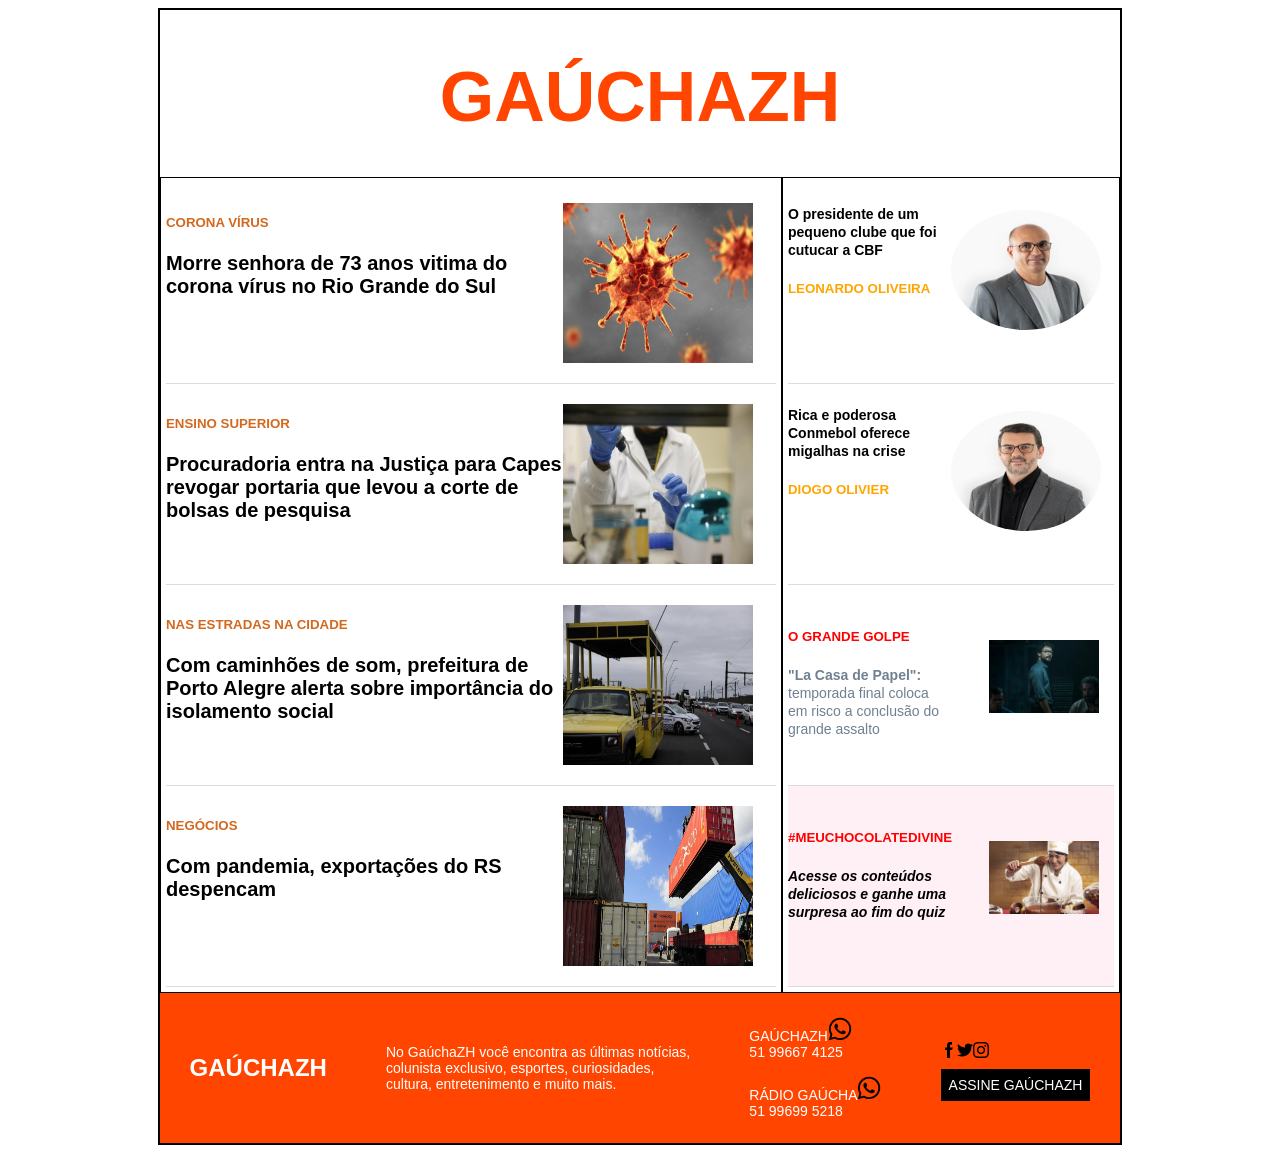
<file: Desenvolvimento_web/AP1/index.html>
<!DOCTYPE html>
<html>
<head>
    <title> - página pess</title>
	<meta charset="utf-8" />
	<meta name="description" content="Página de notícias em html, fornecendo informações e artigos atualizados." />
	<meta name="keywords" content="informações, vídeos, artigos, TI, trabalhos, documentos, receitas, cerveja, padaria, confeitaria, artesanal, esportes, surf, futebol, treino, Grêmio, música, canto, instrumentos, bandas" />
	<meta name="author" content="Diego da Rocha Santos" />
	<link rel="stylesheet" type="text/css" href="Estilo.css" />

</head>
<body>
    <div id="folha">
        <header class="cabecalho">
            <h1><strong>GAÚCHAZH</strong></h1>
        </header>
        <section class="sessao">  
            <article id="article">
                <div class="noticia">
                    <div class="paragrafoNoticia">
                        <h5>CORONA VÍRUS</h5>
                        <a href="" target="_blank"><strong>Morre senhora de 73 anos vitima do corona vírus no Rio Grande do Sul</strong></a>
                    </div>
                    <div class="linkImgNoticia">
                        <a href="" target="_blank"><img class="imgNoticia" src="arquivos/corona.jpg" alt="imagem html"></a>
                    </div>
                </div>
                <div class="noticia">
                    <div class="paragrafoNoticia">
                        <h5>ENSINO SUPERIOR</h5>
                        <a href="" target="_blank"><strong>Procuradoria entra na Justiça para Capes revogar portaria que levou a corte de bolsas de pesquisa</strong></a>
                    </div>
                    <div class="linkImgNoticia">
                        <a href="" target="_blank"><img class="imgNoticia" src="arquivos/bolsas-pesq.jpg" alt="imagem html"></a>
                    </div>
                </div>
                <div class="noticia">
                    <div class="paragrafoNoticia">
                        <h5>NAS ESTRADAS NA CIDADE</h5>
                        <a href="" target="_blank"><strong>Com caminhões de som, prefeitura de Porto Alegre alerta sobre importância do isolamento social</strong></a>
                    </div>
                    <div class="linkImgNoticia">
                        <a href="" target="_blank"><img class="imgNoticia" src="arquivos/cam-som.jpg" alt="imagem html"></a>
                    </div>
                </div>
                <div class="noticia">
                    <div class="paragrafoNoticia">
                        <h5>NEGÓCIOS</h5>
                        <a href="" target="_blank"><strong>Com pandemia, exportações do RS despencam</strong></a>
                    </div>
                    <div class="linkImgNoticia">
                        <a href="" target="_blank"><img class="imgNoticia" src="arquivos/exp-RS.jpg" alt="imagem html"></a>
                    </div>
                </div>
            </article>
            <aside id="sidebar">
                <div class="artigo">
                    <div class="paragrafoTituloArtigo">
                        <a href="" target="_blank"><strong>O presidente de um pequeno clube que foi cutucar a CBF</strong></a>
                        <h5>LEONARDO OLIVEIRA</h5>
                    </div>
                    <div class="linkImgArtigo">
                        <a href="" target="_blank"><img class="imgArtigo" src="arquivos/leo-oli.jpg" alt="imagem html"></a>
                    </div>
                </div>
                <div class="artigo">
                    <div class="paragrafoTituloArtigo">
                        <a href="" target="_blank"><strong>Rica e poderosa Conmebol oferece migalhas na crise</strong></a>
                        <h5>DIOGO OLIVIER</h5>
                    </div>
                    <div class="linkImgArtigo">
                        <a href="" target="_blank"><img class="imgArtigo" src="arquivos/diogo-oli.jpg" alt="imagem html"></a>
                    </div>
                </div>
                <div class="artigo">
                    <div class="paragrafoTituloArtigo">
                        <h5><span class="title">O GRANDE GOLPE</span></h5>
                        <a href="" target="_blank"><span class="link"><strong>"La Casa de Papel":</strong> temporada final coloca em risco a conclusão do grande assalto</span></a>
                    </div>
                    <div class="linkImgArtigo2">
                        <a href="" target="_blank"><img class="imgArtigoLacasa" src="arquivos/casa-papel.jpg" alt="imagem html"></a>
                    </div>
                </div>
                <div class="artigo divColor">
                    <div class="paragrafoTituloArtigo">
                        <h5><span class="title">#MEUCHOCOLATEDIVINE</span></h5>
                        <a href="" target="_blank"><strong><i>Acesse os conteúdos deliciosos e ganhe uma surpresa ao fim do quiz</i></strong></a>
                    </div>
                    <div class="linkImgArtigo2">
                        <a href="" target="_blank"><img class="imgArtigoChoc" src="arquivos/meu-choc.jpg" alt="imagem html"></a>
                    </div>
                </div>
            </aside>
        </section>
        <footer class="rodape">
            <h2>GAÚCHAZH</h2>
            <p>No GaúchaZH você encontra as últimas notícias,<br> colunista exclusivo, esportes, curiosidades,<br>cultura, entretenimento e muito mais.</p>
            <p>GAÚCHAZH<img src="icones/png/whatsapp.png"><br><a href="" target="_blank">51 99667 4125</a><br><br>RÁDIO GAÚCHA<img src="icones/png/whatsapp.png"><br><a href="" target="_blank">51 99699 5218</a></p>
            <p><a href="" target="_blank"><img class="icone" src="icones/png/003-facebook.png"></a><a href="" target="_blank"><img class="icone" src="icones/png/001-twitter.png"></a><a href="" target="_blank"><img class="icone" src="icones/png/002-instagram.png"></a><br><br><a class="assine" href="" target="_blank">ASSINE GAÚCHAZH</a></p>
        </footer>
    </div>
</body>
</html>
</file>
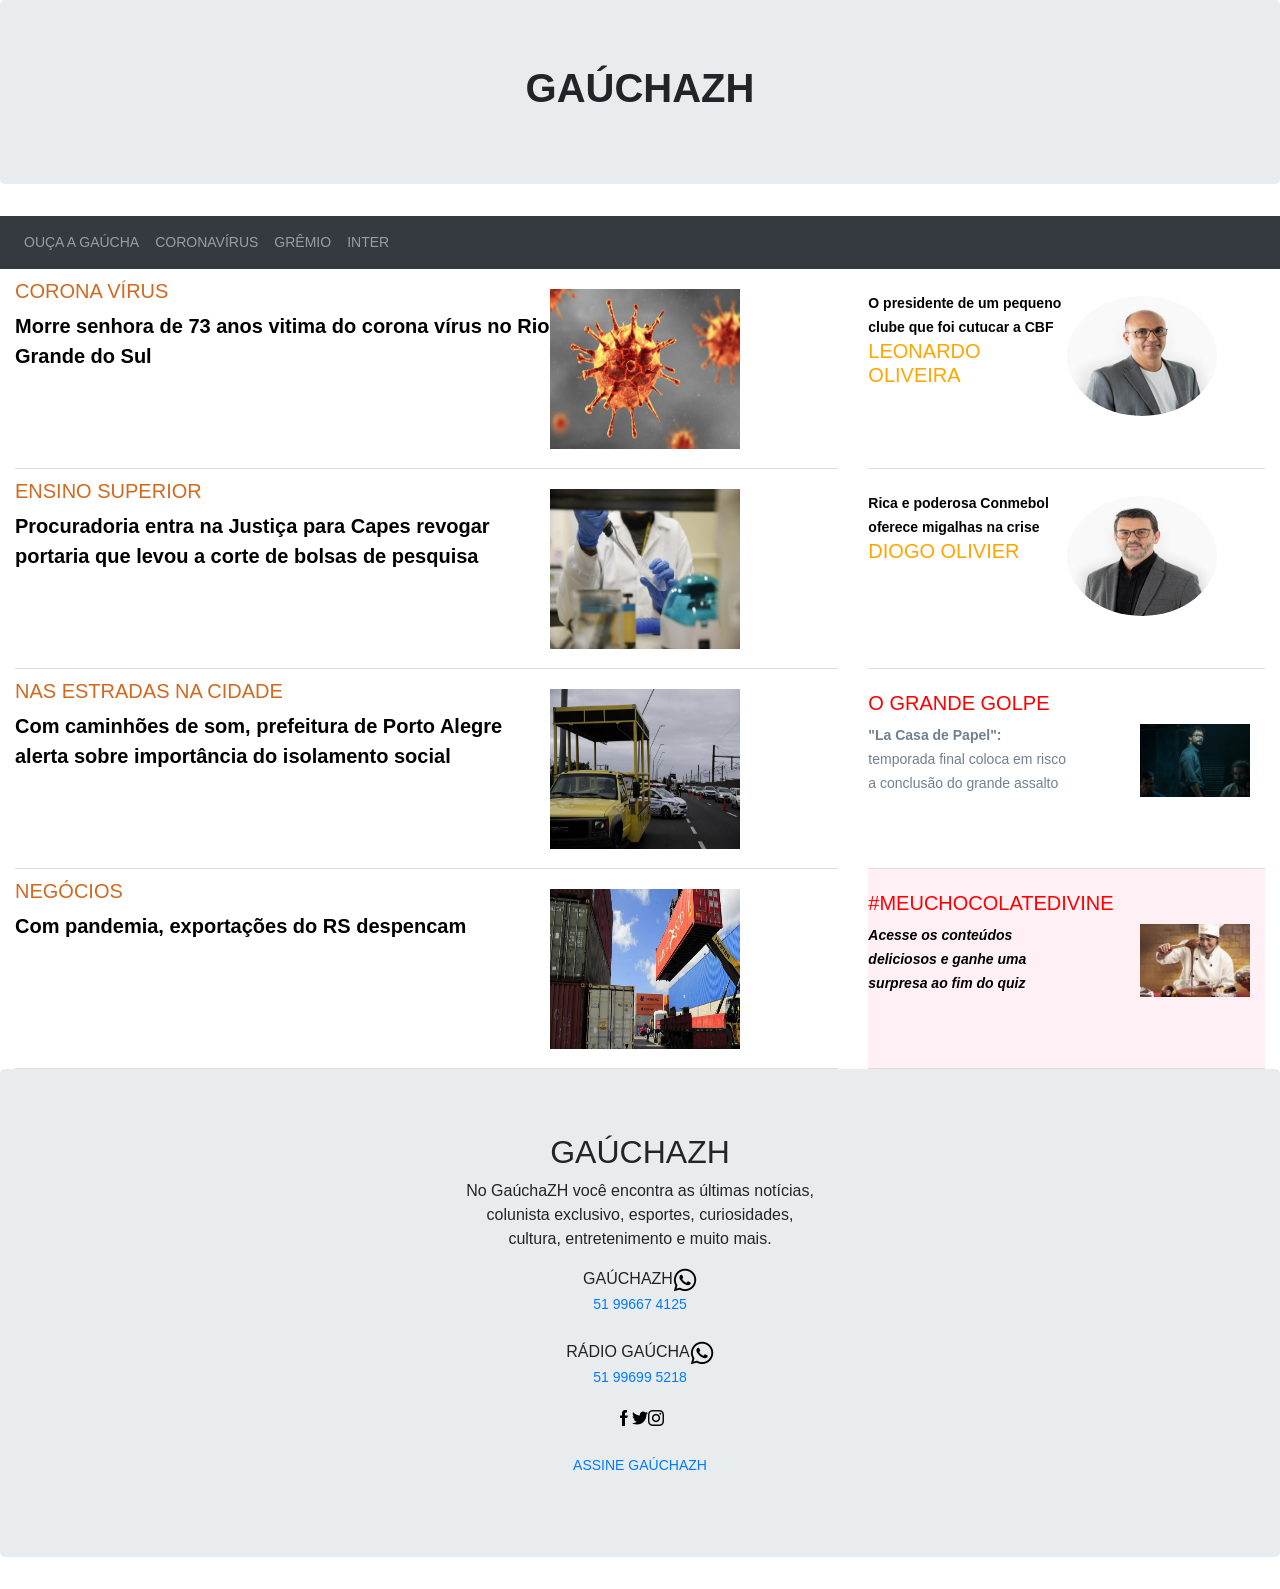
<file: Desenvolvimento_web/AP1_Bootstrap/index.html>
<!DOCTYPE html>
<html lang="pt-br">
<head>
    <title> - AP1 CSS Grid Layout</title>
    <meta charset="utf-8" />
    <meta name="viewport" content="width=device-width, initial-scale=1.0">
	<meta name="description" content="Página de notícias, fornecendo informações e artigos." />
	<meta name="keywords" content="informações, vídeos, artigos" />
	<meta name="author" content="Diego da Rocha Santos" />
    <link rel="stylesheet" type="text/css" href="Estilo.css" />
    
    <!-- Bootstrap -->
    <link rel="stylesheet" href="https://maxcdn.bootstrapcdn.com/bootstrap/4.4.1/css/bootstrap.min.css">
    <script src="https://ajax.googleapis.com/ajax/libs/jquery/3.4.1/jquery.min.js"></script>
    <script src="https://cdnjs.cloudflare.com/ajax/libs/popper.js/1.16.0/umd/popper.min.js"></script>
    <script src="https://maxcdn.bootstrapcdn.com/bootstrap/4.4.1/js/bootstrap.min.js"></script>
     <!-- /bootstrap-->
</head>
<body>
    <div id="wrap">
        <header class="jumbotron text-center cabecalho">
            <h1><strong>GAÚCHAZH</strong></h1>
        </header>
        <nav class="navbar navbar-expand-sm bg-dark navbar-dark">
            <ul class="navbar-nav">
                <li class="nav-item">
                    <a class="nav-link" href="">OUÇA A GAÚCHA</a> 
                </li>
                <li class="nav-item">
                    <a class="nav-link" href="">CORONAVÍRUS </a> 
                </li>
                <li class="nav-item">
                    <a class="nav-link" href="">GRÊMIO</a> 
                </li>
                <li class="nav-item">
                    <a class="nav-link" href="">INTER</a> 
                </li>
            </ul>
        </nav>

        <div class="container-fluid">
            <section class="row">
                <article class="col-md-8">
                    <div class="noticia">
                        <div class="paragrafoNoticia">
                            <h5>CORONA VÍRUS</h5>
                            <a href="" target="_blank"><strong>Morre senhora de 73 anos vitima do corona vírus no Rio Grande do Sul</strong></a>
                        </div>
                        <div class="linkImgNoticia">
                            <a href="" target="_blank"><img class="imgNoticia" src="arquivos/corona.jpg" alt="imagem html"></a>
                        </div>
                    </div>
                    <div class="noticia">
                        <div class="paragrafoNoticia">
                            <h5>ENSINO SUPERIOR</h5>
                            <a href="" target="_blank"><strong>Procuradoria entra na Justiça para Capes revogar portaria que levou a corte de bolsas de pesquisa</strong></a>
                        </div>
                        <div class="linkImgNoticia">
                            <a href="" target="_blank"><img class="imgNoticia" src="arquivos/bolsas-pesq.jpg" alt="imagem html"></a>
                        </div>
                    </div>
                    <div class="noticia">
                        <div class="paragrafoNoticia">
                            <h5>NAS ESTRADAS NA CIDADE</h5>
                            <a href="" target="_blank"><strong>Com caminhões de som, prefeitura de Porto Alegre alerta sobre importância do isolamento social</strong></a>
                        </div>
                        <div class="linkImgNoticia">
                            <a href="" target="_blank"><img class="imgNoticia" src="arquivos/cam-som.jpg" alt="imagem html"></a>
                        </div>
                    </div>
                    <div class="noticia">
                        <div class="paragrafoNoticia">
                            <h5>NEGÓCIOS</h5>
                            <a href="" target="_blank"><strong>Com pandemia, exportações do RS despencam</strong></a>
                        </div>
                        <div class="linkImgNoticia">
                            <a href="" target="_blank"><img class="imgNoticia" src="arquivos/exp-RS.jpg" alt="imagem html"></a>
                        </div>
                    </div>
                </article>
                <aside class="col-md-4">
                    <div class="artigo">
                        <div class="paragrafoTituloArtigo">
                            <a href="" target="_blank"><strong>O presidente de um pequeno clube que foi cutucar a CBF</strong></a>
                            <h5>LEONARDO OLIVEIRA</h5>
                        </div>
                        <div class="linkImgArtigo">
                            <a href="" target="_blank"><img class="imgArtigo" src="arquivos/leo-oli.jpg" alt="imagem html"></a>
                        </div>
                    </div>
                    <div class="artigo">
                        <div class="paragrafoTituloArtigo">
                            <a href="" target="_blank"><strong>Rica e poderosa Conmebol oferece migalhas na crise</strong></a>
                            <h5>DIOGO OLIVIER</h5>
                        </div>
                        <div class="linkImgArtigo">
                            <a href="" target="_blank"><img class="imgArtigo" src="arquivos/diogo-oli.jpg" alt="imagem html"></a>
                        </div>
                    </div>
                    <div class="artigo">
                        <div class="paragrafoTituloArtigo">
                            <h5><span class="title">O GRANDE GOLPE</span></h5>
                            <a href="" target="_blank"><span class="link"><strong>"La Casa de Papel":</strong> temporada final coloca em risco a conclusão do grande assalto</span></a>
                        </div>
                        <div class="linkImgArtigo2">
                            <a href="" target="_blank"><img class="imgArtigoLacasa" src="arquivos/casa-papel.jpg" alt="imagem html"></a>
                        </div>
                    </div>
                    <div class="artigo divColor">
                        <div class="paragrafoTituloArtigo">
                            <h5><span class="title">#MEUCHOCOLATEDIVINE</span></h5>
                            <a href="" target="_blank"><strong><i>Acesse os conteúdos deliciosos e ganhe uma surpresa ao fim do quiz</i></strong></a>
                        </div>
                        <div class="linkImgArtigo2">
                            <a href="" target="_blank"><img class="imgArtigoChoc" src="arquivos/meu-choc.jpg" alt="imagem html"></a>
                        </div>
                    </div>
                </aside>

            </section>
        </div>

        <footer class="jumbotron text-center">
            <h2>GAÚCHAZH</h2>
            <p>No GaúchaZH você encontra as últimas notícias,<br> colunista exclusivo, esportes, curiosidades,<br>cultura, entretenimento e muito mais.</p>
            <p>GAÚCHAZH<img src="icones/png/whatsapp.png"><br><a href="" target="_blank">51 99667 4125</a><br><br>RÁDIO GAÚCHA<img src="icones/png/whatsapp.png"><br><a href="" target="_blank">51 99699 5218</a></p>
            <p><a href="" target="_blank"><img class="icone" src="icones/png/003-facebook.png"></a><a href="" target="_blank"><img class="icone" src="icones/png/001-twitter.png"></a><a href="" target="_blank"><img class="icone" src="icones/png/002-instagram.png"></a><br><br><a class="assine" href="" target="_blank">ASSINE GAÚCHAZH</a></p>
        </footer>
        
    </div>
</body>
</html>
</file>
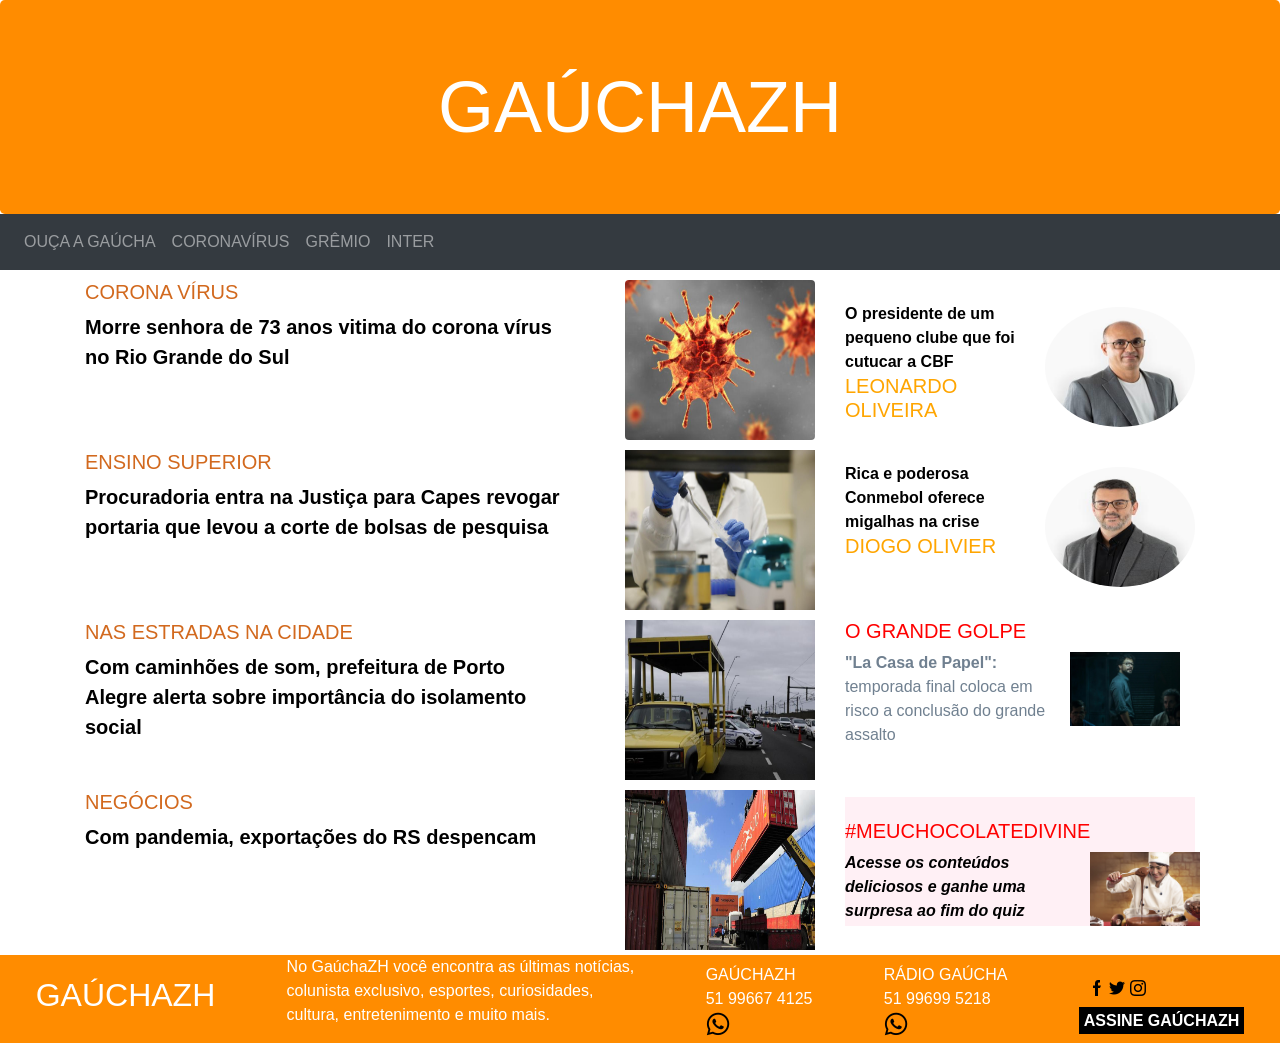
<file: Desenvolvimento_web/AP1_flexbox&bootstrap/index.html>
<!DOCTYPE html>
<html lang="pt-br">
<head>
    <title> - AP1 CSS Grid Layout</title>
    <meta charset="utf-8" />
    <meta name="viewport" content="width=device-width, initial-scale=1.0">
	<meta name="description" content="Página de notícias, fornecendo informações e artigos." />
	<meta name="keywords" content="informações, vídeos, artigos" />
	<meta name="author" content="Diego da Rocha Santos" />
    <link rel="stylesheet" type="text/css" href="styles.css" />
    
    <!-- Bootstrap -->
    <link rel="stylesheet" href="https://maxcdn.bootstrapcdn.com/bootstrap/4.4.1/css/bootstrap.min.css">
    <script src="https://ajax.googleapis.com/ajax/libs/jquery/3.4.1/jquery.min.js"></script>
    <script src="https://cdnjs.cloudflare.com/ajax/libs/popper.js/1.16.0/umd/popper.min.js"></script>
    <script src="https://maxcdn.bootstrapcdn.com/bootstrap/4.4.1/js/bootstrap.min.js"></script>
     <!-- /bootstrap-->
</head>
<body>
    <div id="wrap">
        <header class="jumbotron text-center">
            <h1 class="display-3 text-white"><strong>GAÚCHAZH</strong></h1>
        </header>
        <nav class="navbar navbar-expand-sm bg-dark navbar-dark">
            <ul class="navbar-nav">
                <li class="nav-item">
                    <a class="nav-link" href="">OUÇA A GAÚCHA</a> 
                </li>
                <li class="nav-item">
                    <a class="nav-link" href="">CORONAVÍRUS </a> 
                </li>
                <li class="nav-item">
                    <a class="nav-link" href="">GRÊMIO</a> 
                </li>
                <li class="nav-item">
                    <a class="nav-link" href="">INTER</a> 
                </li>
            </ul>
        </nav>

        <div class="container">
            <section class="row">
                <article class="col-md-8">
                    <div class="grid grid-template-columns">
                        <div class="paragrafoNoticia">
                            <h5>CORONA VÍRUS</h5>
                            <a href="" target="_blank"><strong>Morre senhora de 73 anos vitima do corona vírus no Rio Grande do Sul</strong></a>
                        </div>
                        <div class="linkImgNoticia">
                            <a href="" target="_blank"><img class="float-right rounded" src="arquivos/corona.jpg" alt="imagem html" width="190" height="160"></a>
                        </div>
                    </div>
                    <div class="grid grid-template-columns">
                        <div class="paragrafoNoticia">
                            <h5>ENSINO SUPERIOR</h5>
                            <a href="" target="_blank"><strong>Procuradoria entra na Justiça para Capes revogar portaria que levou a corte de bolsas de pesquisa</strong></a>
                        </div>
                        <div class="linkImgNoticia">
                            <a href="" target="_blank"><img class="float-right" src="arquivos/bolsas-pesq.jpg" alt="imagem html" width="190" height="160"></a>
                        </div>
                    </div>
                    <div class="grid grid-template-columns">
                        <div class="paragrafoNoticia">
                            <h5>NAS ESTRADAS NA CIDADE</h5>
                            <a href="" target="_blank"><strong>Com caminhões de som, prefeitura de Porto Alegre alerta sobre importância do isolamento social</strong></a>
                        </div>
                        <div class="linkImgNoticia">
                            <a href="" target="_blank"><img class="float-right" src="arquivos/cam-som.jpg" alt="imagem html" width="190" height="160"></a>
                        </div>
                    </div>
                    <div class="grid grid-template-columns">
                        <div class="paragrafoNoticia">
                            <h5>NEGÓCIOS</h5>
                            <a href="" target="_blank"><strong>Com pandemia, exportações do RS despencam</strong></a>
                        </div>
                        <div class="linkImgNoticia">
                            <a href="" target="_blank"><img class="float-right" src="arquivos/exp-RS.jpg" alt="imagem html" width="190" height="160"></a>
                        </div>
                    </div>
                </article>
                <aside class="col-md-4">
                    <div class="grid">
                        <div class="paragrafoTituloArtigo">
                            <a href="" target="_blank"><strong>O presidente de um pequeno clube que foi cutucar a CBF</strong></a>
                            <h5>LEONARDO OLIVEIRA</h5>
                        </div>
                        <div class="linkImgArtigo">
                            <a href="" target="_blank"><img class="float-right rounded-circle" src="arquivos/leo-oli.jpg" alt="imagem html" width="150" height="120"></a>
                        </div>
                    </div>
                    <div class="grid">
                        <div class="paragrafoTituloArtigo">
                            <a href="" target="_blank"><strong>Rica e poderosa Conmebol oferece migalhas na crise</strong></a>
                            <h5>DIOGO OLIVIER</h5>
                        </div>
                        <div class="linkImgArtigo">
                            <a href="" target="_blank"><img class="float-right rounded-circle" src="arquivos/diogo-oli.jpg" alt="imagem html" width="150" height="120"></a>
                        </div>
                    </div>
                    <div class="grid">
                        <div class="paragrafoTituloArtigo">
                            <h5><span class="title">O GRANDE GOLPE</span></h5>
                            <a href="" target="_blank"><span class="link"><strong>"La Casa de Papel":</strong> temporada final coloca em risco a conclusão do grande assalto</span></a>
                        </div>
                        <div class="linkImgArtigo2">
                            <a href="" target="_blank"><img class="float-right" src="arquivos/casa-papel.jpg" alt="imagem html" width="110" height="auto"></a>
                        </div>
                    </div>
                    <div class="grid divColor">
                        <div class="paragrafoTituloArtigo">
                            <h5><span class="title">#MEUCHOCOLATEDIVINE</span></h5>
                            <a href="" target="_blank"><strong><i>Acesse os conteúdos deliciosos e ganhe uma surpresa ao fim do quiz</i></strong></a>
                        </div>
                        <div class="linkImgArtigo2">
                            <a href="" target="_blank"><img class="float-right" src="arquivos/meu-choc.jpg" alt="imagem html" width="110" height="auto"></a>
                        </div>
                    </div>
                </aside>

            </section>
        </div>
        <div class="container-fuid">
            
                <footer class="flex">
                    <div class="item">
                        <h2 class="text-white">GAÚCHAZH</h2>
                    </div>
                    <div class="item">
                        <p class="text-white">No GaúchaZH você encontra as últimas notícias,<br> colunista exclusivo, esportes, curiosidades,<br>cultura, entretenimento e muito mais.</p>
                    </div>
                    <div class="item">
                        <div class="itemTexto">
                            <p>GAÚCHAZH</p>
                            <a href="" target="_blank">51 99667 4125</a>
                        </div>
                        <div class="itemIcone">
                            <img src="icones/png/whatsapp.png">
                        </div>
                    </div>
                    <div class="item">
                        <div class="itemTexto">
                            <p>RÁDIO GAÚCHA</p>
                            <a href="" target="_blank">51 99699 5218</a>
                        </div>
                        <div class="itemIcone">
                            <img class="" src="icones/png/whatsapp.png">
                        </div>
                    </div>
                    <div class="item">
                        <div class="linkIcone">
                            <a href="" target="_blank"><img class="icone" src="icones/png/003-facebook.png"></a>
                            <a href="" target="_blank"><img class="icone" src="icones/png/001-twitter.png"></a>
                            <a href="" target="_blank"><img class="icone" src="icones/png/002-instagram.png"></a>
                        </div>
                        <div class="linkAssine">
                            <a class="assine" href="" target="_blank"><strong>ASSINE GAÚCHAZH</strong></a>
                        </div>
                    </div>
                </footer>
            
        </div>
    </div>
</body>
</html>
</file>
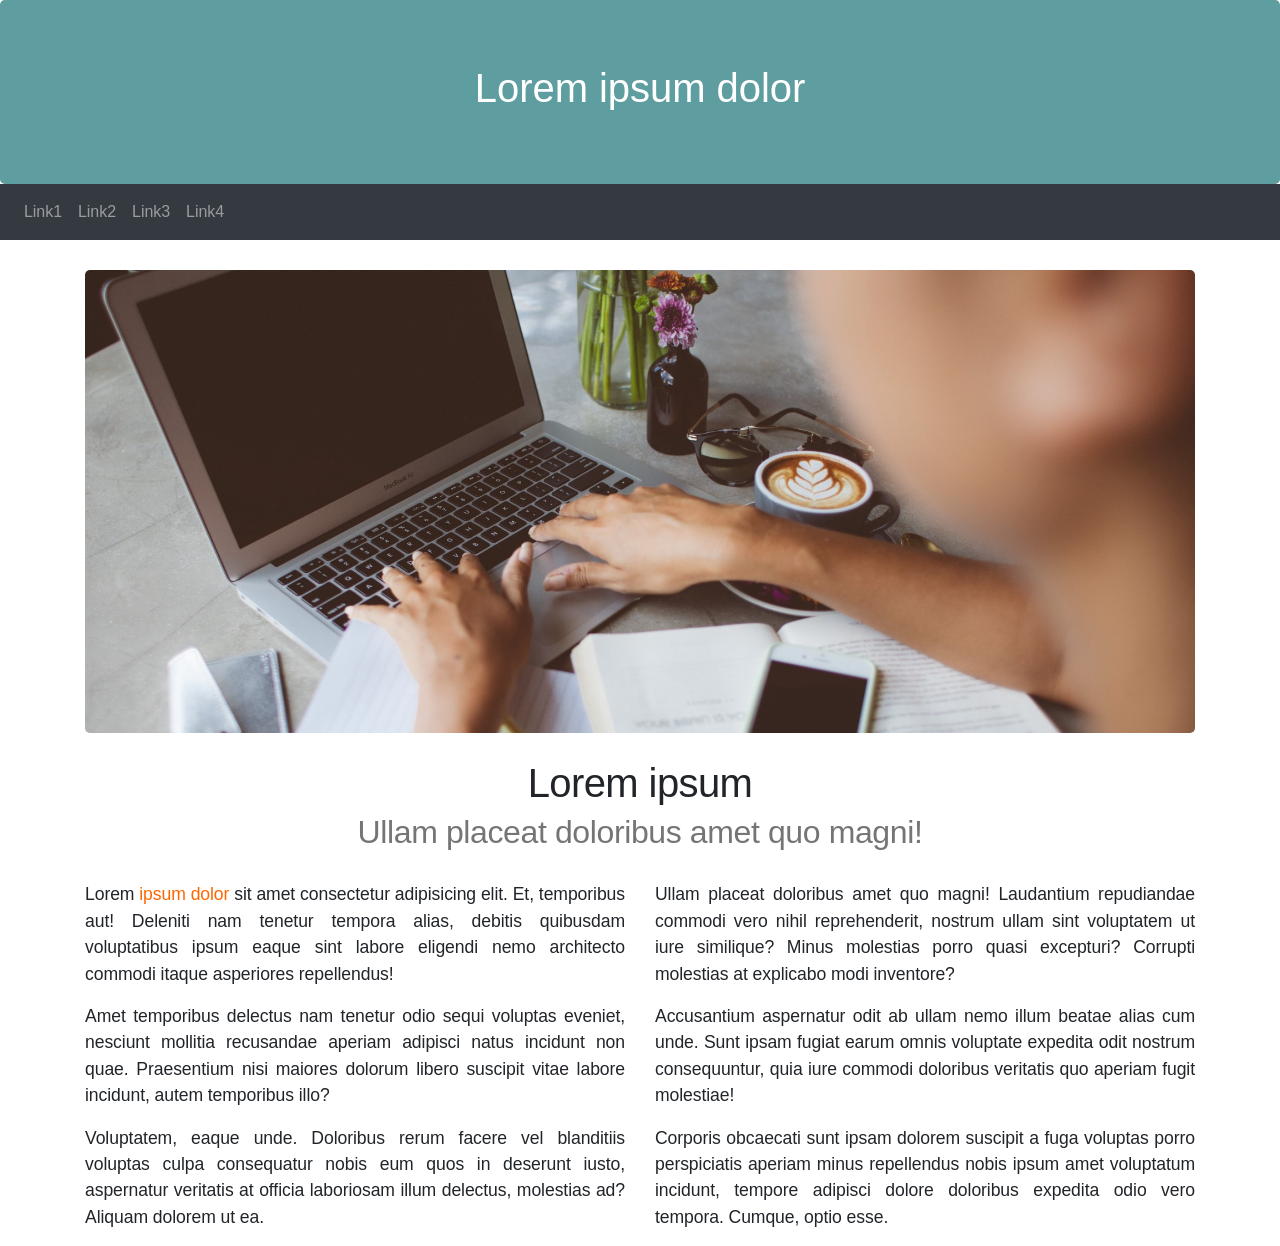
<file: Desenvolvimento_web/AP2_web/index.html>
<html lang="en">
<head>
    <meta charset="UTF-8">
    <meta name="viewport" content="width=device-width, initial-scale=1.0">
    <meta http-equiv="X-UA-Compatible" content="ie=edge">
    <title>Document</title>

    <link rel="stylesheet" href="style.css">

   <!-- Bootstrap -->
   <link rel="stylesheet" href="https://maxcdn.bootstrapcdn.com/bootstrap/4.4.1/css/bootstrap.min.css">
   <script src="https://ajax.googleapis.com/ajax/libs/jquery/3.4.1/jquery.min.js"></script>
   <script src="https://cdnjs.cloudflare.com/ajax/libs/popper.js/1.16.0/umd/popper.min.js"></script>
   <script src="https://maxcdn.bootstrapcdn.com/bootstrap/4.4.1/js/bootstrap.min.js"></script>
    <!-- /bootstrap-->
</head>
<body>
    <div id="wrap">
        <header class="jumbotron text-center">
            <h1>Lorem ipsum dolor <i class="fas fa-home"></i></h1>
        </header>
        <nav class="navbar navbar-expand-sm bg-dark navbar-dark">
            <ul class="navbar-nav">
                <li class="nav-item">
                    <a class="nav-link" href="">Link1</a> 
                </li>
                <li class="nav-item">
                    <a class="nav-link" href="">Link2</a> 
                </li>
                <li class="nav-item">
                    <a class="nav-link" href="">Link3</a> 
                </li>
                <li class="nav-item">
                    <a class="nav-link" href="">Link4</a> 
                </li>
            </ul>
        </nav>

        <section class="container">
            <main>
                <div class="row">
                    <div class="col-md-12 grid1">
                        <img src="arquivos/banner.jpg" alt="imagem html">
                        <h1>Lorem ipsum</h1>
                        <h2>Ullam placeat doloribus amet quo magni!</h2>
                    </div>
                </div>
                <div class="row">
                    <div class="col-md-6 grid2">
                            <p>Lorem <a href="https://en.wikipedia.org/wiki/Lorem_ipsum">ipsum dolor</a> sit amet consectetur adipisicing elit. Et, temporibus aut! Deleniti nam tenetur tempora alias, debitis quibusdam voluptatibus ipsum eaque sint labore eligendi nemo architecto commodi itaque asperiores repellendus!</p>
                            <p>Amet temporibus delectus nam tenetur odio sequi voluptas eveniet, nesciunt mollitia recusandae aperiam adipisci natus incidunt non quae. Praesentium nisi maiores dolorum libero suscipit vitae labore incidunt, autem temporibus illo?</p>
                            <p>Voluptatem, eaque unde. Doloribus rerum facere vel blanditiis voluptas culpa consequatur nobis eum quos in deserunt iusto, aspernatur veritatis at officia laboriosam illum delectus, molestias ad? Aliquam dolorem ut ea.</p> 
                    </div>
                    <div class="col-md-6 grid2">
                            <p>Ullam placeat doloribus amet quo magni! Laudantium repudiandae commodi vero nihil reprehenderit, nostrum ullam sint voluptatem ut iure similique? Minus molestias porro quasi excepturi? Corrupti molestias at explicabo modi inventore?</p>
                            <p>Accusantium aspernatur odit ab ullam nemo illum beatae alias cum unde. Sunt ipsam fugiat earum omnis voluptate expedita odit nostrum consequuntur, quia iure commodi doloribus veritatis quo aperiam fugit molestiae!</p>
                            <p>Corporis obcaecati sunt ipsam dolorem suscipit a fuga voluptas porro perspiciatis aperiam minus repellendus nobis ipsum amet voluptatum incidunt, tempore adipisci dolore doloribus expedita odio vero tempora. Cumque, optio esse.</p>
                    </div>
            </main>
        </div>
    </div>
</body>
</html>
</file>
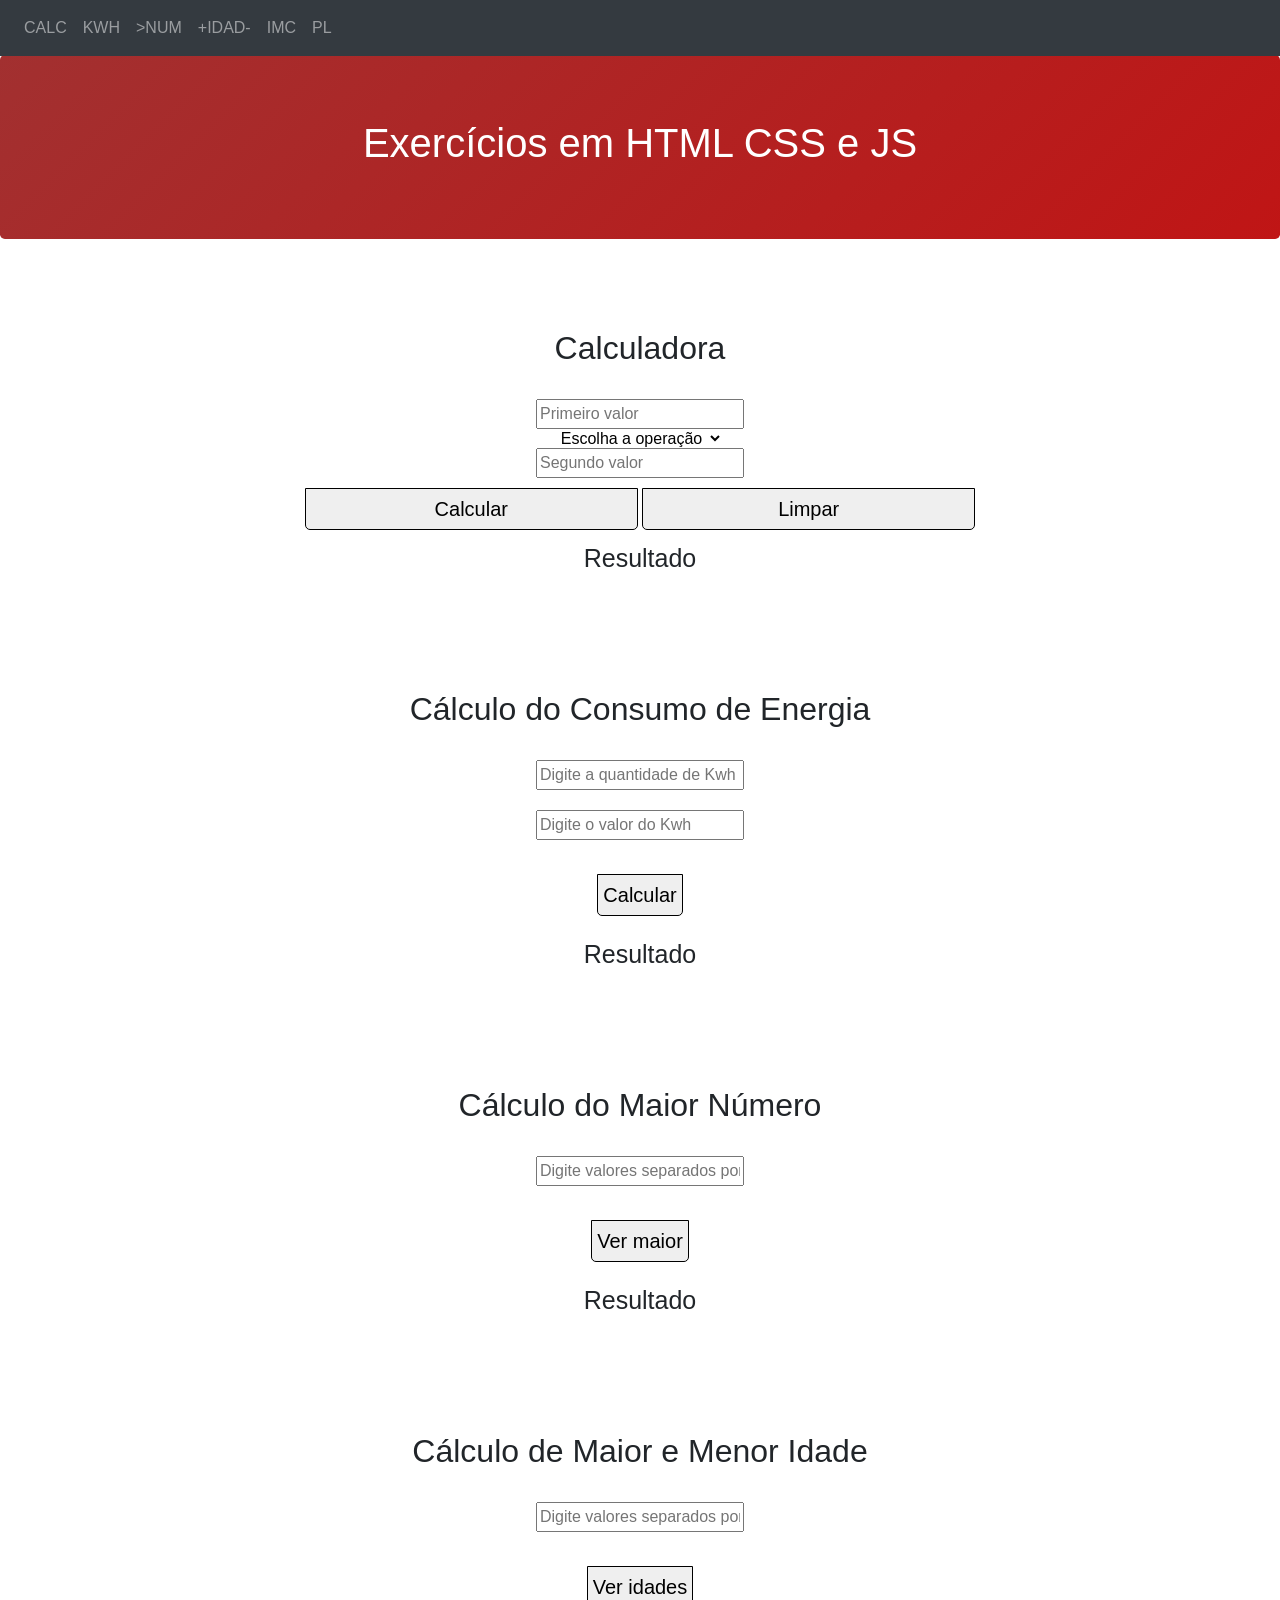
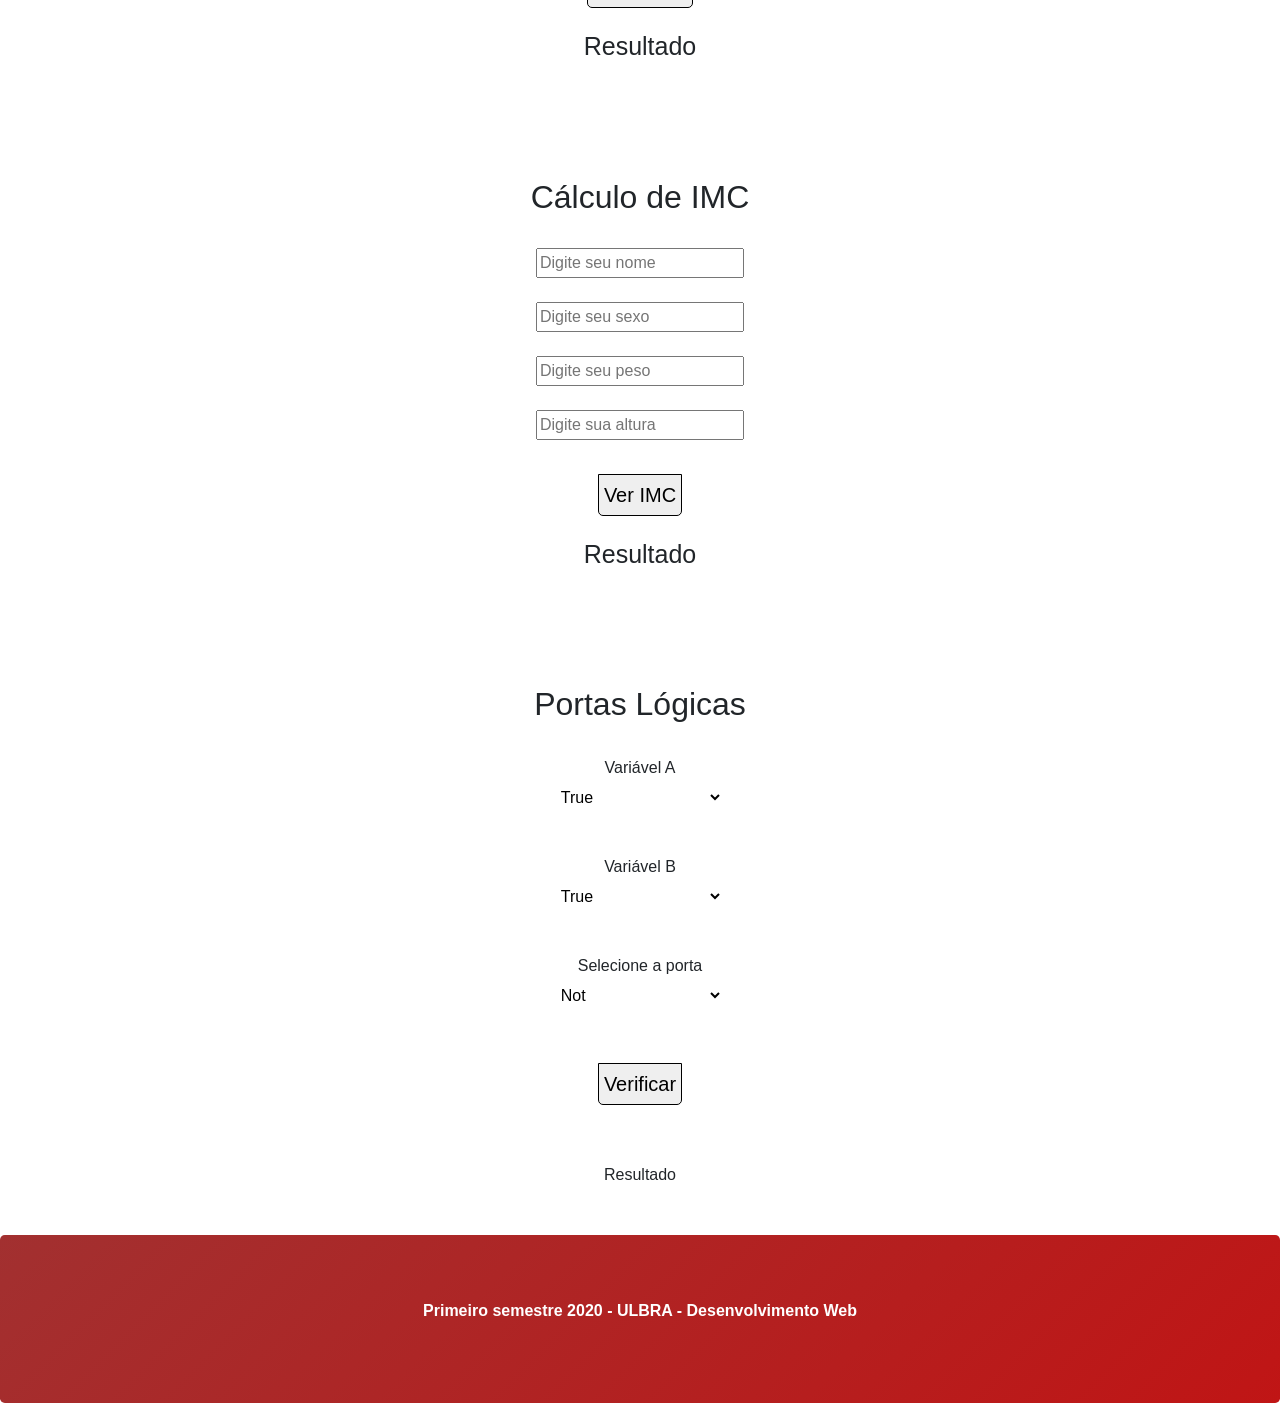
<file: Desenvolvimento_web/TrabalhoJS/index.html>
<!DOCTYPE html>
<html lang="en">
<head>
    <title>TDE Manipulando a DOM com JS</title>

    <meta charset="UTF-8">
    <meta name="viewport" content="width=device-width, initial-scale=1.0, shrink-to-fit=no">
    <meta http-equiv="X-UA-Compatible" content="ie=edge">
    <link href="https://fonts.googleapis.com/css2?family=Vollkorn:ital,wght@0,400;0,700;1,400&display=swap" rel="stylesheet">

    <link rel="stylesheet" type="text/css" href="estilo.css">

    <!-- jQuery -->
    <script src="https://ajax.googleapis.com/ajax/libs/jquery/3.5.1/jquery.min.js"></script>
    <!-- jQuery -->

    <!-- Bootstrap -->
    <link rel="stylesheet" href="https://maxcdn.bootstrapcdn.com/bootstrap/4.4.1/css/bootstrap.min.css">
    <script src="https://ajax.googleapis.com/ajax/libs/jquery/3.4.1/jquery.min.js"></script>
    <script src="https://cdnjs.cloudflare.com/ajax/libs/popper.js/1.16.0/umd/popper.min.js"></script>
    <script src="https://maxcdn.bootstrapcdn.com/bootstrap/4.4.1/js/bootstrap.min.js"></script>
     <!-- /bootstrap -->
</head>
<body>
    <div id="wrap">
        <nav class="navbar navbar-expand-sm bg-dark navbar-dark fixed-top">
            <ul class="navbar-nav">
                <li class="nav-item">
                    <a class="nav-link" href="#calc">CALC</a> 
                </li>
                <li class="nav-item">
                    <a class="nav-link" href="#kwh">KWH</a> 
                </li>
                <li class="nav-item">
                    <a class="nav-link" href="#maiorNum">>NUM</a> 
                </li>
                <li class="nav-item">
                    <a class="nav-link" href="#maiorMenor">+IDAD-</a>
                </li>
                <li class="nav-item">
                    <a class="nav-link" href="#imc">IMC</a> 
                </li>
                <li class="nav-item">
                    <a class="nav-link" href="#pl">PL</a> 
                </li>
            </ul>
        </nav>
        <header class="jumbotron text-center">
            <h1>Exercícios em HTML CSS e JS</h1>
        </header>
        
        <main class="container">

            <div class="row">
                <div class="col-md-12 grid1">
                    <section id="calc" data-anime="left">
                        <h2>Calculadora</h2><br>
                        <form onsubmit="return false" class="formCalc">
                            <div class="flex">
                                <input type="text" id="num1" class="selectModal" placeholder="Primeiro valor" />
                                <select id="operacoes">
                                    <option value="escolha">Escolha a operação</option>
                                    <option value="+">+</option>
                                    <option value="-">-</option>
                                    <option value="*">*</option>
                                    <option value="/">/</option>
                                </select>
                                <input type="text" id="num2" placeholder="Segundo valor" />
                            </div>
                            <input type="submit" onclick="calcular();" value="Calcular" />
                            <input type="submit" value="Limpar" onclick="limpar();" />
                            <p id="resultadoFinal">Resultado</p>
                        </form>
                    </section>
                </div>
            </div>

            <br><br><br><br>

            <div class="row">
                <div class="col-md-12">
                    <section id="kwh" data-anime="right">
                        <h2>Cálculo do Consumo de Energia</h2><br>
                        <form onsubmit="return false">
                            <div class="flex">
                                <input type="text" name="qtdKwh" id="qtdKwh" placeholder="Digite a quantidade de Kwh" />
                                <input type="text" name="valorKwh" id="valorKwh" placeholder="Digite o valor do Kwh" /><br>
                                <input type="submit" value="Calcular" onclick="clicar();" />
                                <p id="resultado2">Resultado</p>
                            </div>
                        </form>
                    </section>
                </div>
            </div>

            <br><br><br><br>

            <div class="row">
                <div class="col-md-12 grid1">
                    <section id="maiorNum" data-anime="left">
                        <h2>Cálculo do Maior Número</h2><br>
                        <form onsubmit="return false">
                            <div class="flex">
                                <input type="text" name="numeros" id="numeros" placeholder="Digite valores separados por vírgula" /><br>
                                <input type="submit" value="Ver maior" onclick="verificaMaior();" />
                                <p id="resultado3">Resultado</p>
                            </div>
                        </form>
                    </section>
                </div>
            </div>

            <br><br><br><br>

            <div class="row">
                <div class="col-md-12 grid1">
                    <section id="maiorMenor" data-anime="right">
                        <h2>Cálculo de Maior e Menor Idade</h2><br>
                        <form onsubmit="return false">
                            <div class="flex">
                                <input type="text" name="idades" id="idades" placeholder="Digite valores separados por vírgula" /><br>
                                <input type="submit" value="Ver idades" onclick="verificaIdades();" />
                                <p id="resultado4">Resultado</p>
                            </div>
                        </form>
                    </section>
                </div>
            </div>

            <br><br><br><br>

            <div class="row">
                <div class="col-md-12 grid1">
                    <section id="imc" data-anime="left">
                        <h2>Cálculo de IMC</h2><br>
                        <form onsubmit="return false">
                            <div class="flex">
                                <input type="text" name="nome" id="nome" placeholder="Digite seu nome" /><br>
                                <input type="text" name="sexo" id="sexo" placeholder="Digite seu sexo" /><br>
                                <input type="text" name="peso" id="peso" placeholder="Digite seu peso" /><br>
                                <input type="text" name="altura" id="altura" placeholder="Digite sua altura" /><br>
                                <input type="submit" value="Ver IMC" onclick="verificaIMC();" />
                                <p id="resultado5">Resultado</p>
                            </div>
                        </form>
                    </section>
                </div>
            </div>

            <br><br><br><br>

            <div class="row">
                <div class="col-md-12 grid1">
                    <section id="pl" data-anime="right">
                        <h2>Portas Lógicas</h2><br>
                        <form onsubmit="return false">
                            <div class="flex">
	                            <label for="a">Variável A</label>
                                <select name="a" id="a">
                                    <option value="true">True</option>
                                    <option value="false">False</option>
                                </select>
                                <br><br>
                                <label for="b">Variável B</label>
                                <select name="b" id="b">
                                    <option value="true">True</option>
                                    <option value="false">False</option>
                                </select>
                                <br><br>
                                <label for="porta">Selecione a porta</label>
                                <select name="porta" id="porta">
                                    <option value="not">Not</option>
                                    <option value="and">And</option>
                                    <option value="or">Or</option>
                                    <option value="xor">Xor</option>
                                </select>
                                <br><br>
                                <input type="submit" onclick="verificar()" value="Verificar">
                                <br><br>
                                <label id="resultado">Resultado</label>
                            </div>
                        </form>
                    </section>
                </div>
            </div>

        </main>
        <footer class="jumbotron text-center">
            <p><strong>Primeiro semestre 2020 - ULBRA - Desenvolvimento Web</strong></p>
        </footer>
    </div>

    <script type="text/javascript" src="script.js"></script>
    
</body>
</html>
</file>
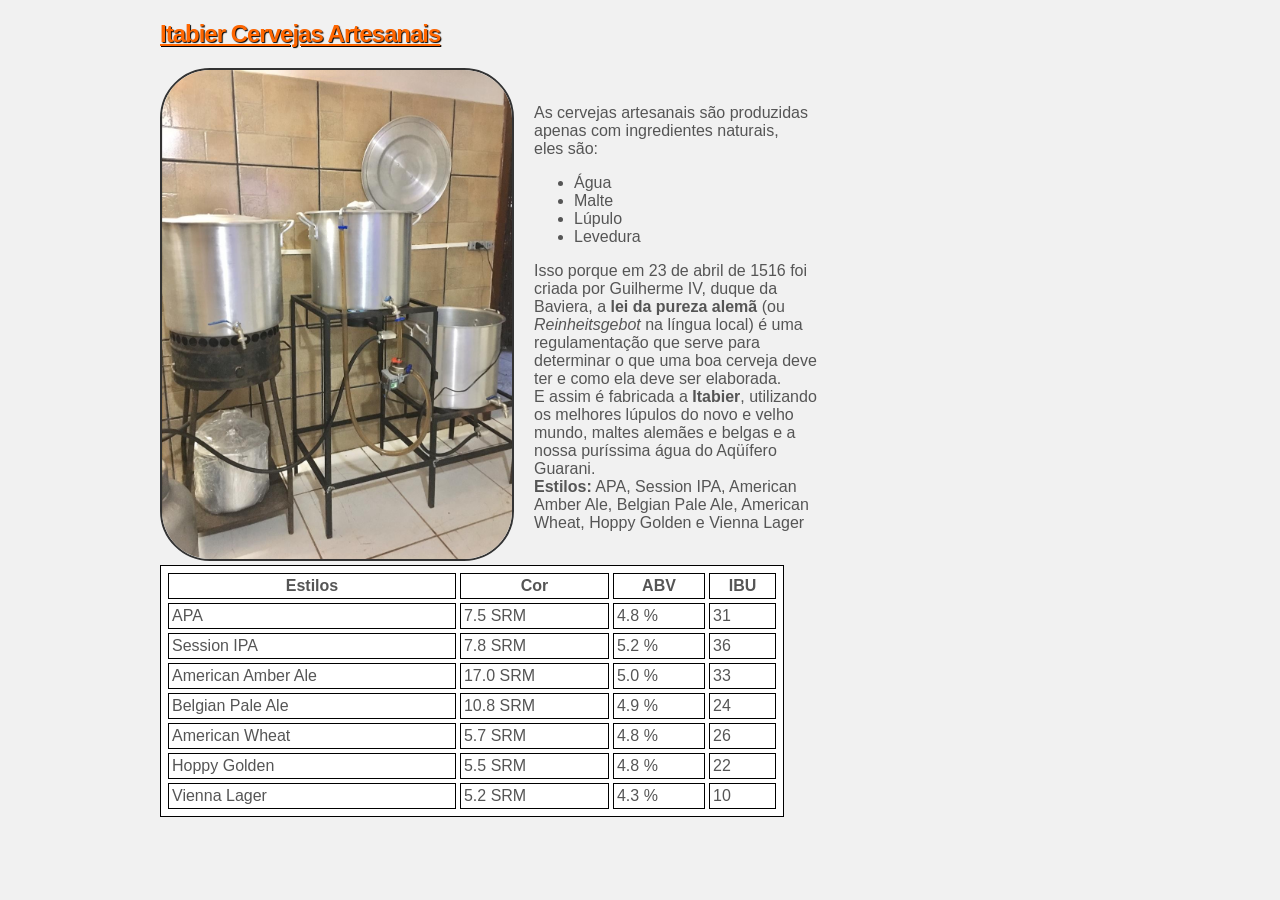
<file: Desenvolvimento web/projeto/ceva.html>
<!doctype html>
<html>
<head>
	<title>Cerveja Artesanal</title>
	<meta charset="utf-8" />
	<link rel="stylesheet" type="text/css" href="style.css" />
</head>
<body>
	<section class="corpo">
		<h1><u>Itabier cervejas artesanais</u></h1>

		<div class="conteudo">

			<div class="imagem">
			<img src="aquivos/panela" alt="imagem html" title="Cerveja de panela" />
			</div>	

			<div class="texto">
				<p>As cervejas artesanais são produzidas apenas com ingredientes naturais, <br/>eles são:
					<ul>
						<li>Água</li>
						<li>Malte</li>
						<li>Lúpulo</li>
						<li>Levedura</li>
					</ul>
				Isso porque em 23 de abril de 1516 foi criada por Guilherme IV, duque da Baviera, a <strong>lei da pureza alemã</strong> (ou <em>Reinheitsgebot</em> na língua local) é uma regulamentação que serve para determinar o que uma boa cerveja deve ter e como ela deve ser elaborada. <br/>E assim é fabricada a <strong>Itabier</strong>, utilizando os melhores lúpulos do novo e velho mundo, maltes alemães e belgas e a nossa puríssima água do Aqüífero Guarani. <br/> <strong>Estilos:</strong> APA, Session IPA, American Amber Ale, Belgian Pale Ale, American Wheat, Hoppy Golden e Vienna Lager</p>
			</div>
		</div>
		<div class="tabela">
			<table>
				<tr>
					<th>Estilos</th>
					<th>Cor</th>
					<th>ABV</th>
					<th>IBU</th>
				</tr>
				<tr>
					<td>APA</td>
					<td>7.5 SRM</td>
					<td>4.8 %</td>
					<td>31</td>
				</tr>
				<tr>
					<td>Session IPA</td>
					<td>7.8 SRM</td>
					<td>5.2 %</td>
					<td>36</td>
				</tr>
				<tr>
					<td>American Amber Ale</td>
					<td>17.0 SRM</td>
					<td>5.0 %</td>
					<td>33</td>
				</tr>
				<tr>
					<td>Belgian Pale Ale</td>
					<td>10.8 SRM</td>
					<td>4.9 %</td>
					<td>24</td>
				</tr>
				<tr>
					<td>American Wheat</td>
					<td>5.7 SRM</td>
					<td>4.8 %</td>
					<td>26</td>
				</tr>
				<tr>
					<td>Hoppy Golden</td>
					<td>5.5 SRM</td>
					<td>4.8 %</td>
					<td>22</td>
				</tr>
				<tr>
					<td>Vienna Lager</td>
					<td>5.2 SRM</td>
					<td>4.3 %</td>
					<td>10</td>
				</tr>
			</table>
		</div>
	</section>
</body>
</html>
</file>
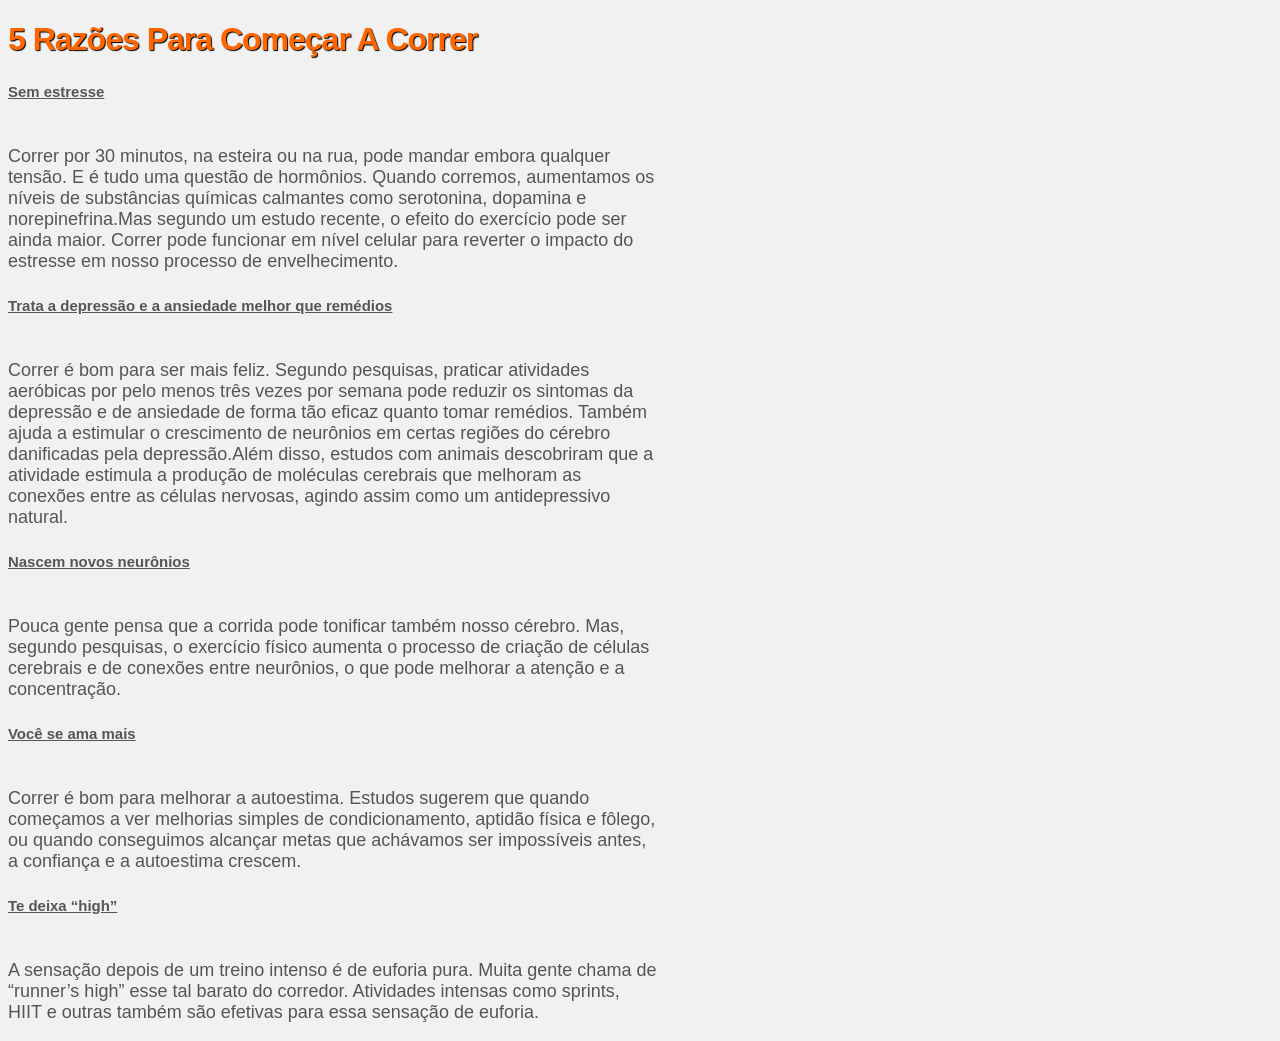
<file: Desenvolvimento web/projeto/corrida.html>
<!DOCTYPE html>
<html>
	<head>
		<title>Os benefícios de correr</title>
		<meta charset="utf-8" />
		<link rel="stylesheet" type="text/css" href="style.css">
	</head>
	<body>
		<h1><strong>5 razões para começar a correr</strong></h1>
		
		<div class="texto1">
			<p>
			<h5><u>Sem estresse</u></h5> <br/>
			Correr por 30 minutos, na esteira ou na rua, pode mandar embora qualquer tensão. E é tudo uma questão de hormônios. Quando corremos, aumentamos os níveis de substâncias químicas calmantes como serotonina, dopamina e norepinefrina.Mas segundo um estudo recente, o efeito do exercício pode ser ainda maior. Correr pode funcionar em nível celular para reverter o impacto do estresse em nosso processo de envelhecimento. 

			<h5><u>Trata a depressão e a ansiedade melhor que remédios</u></h5> <br/>
			Correr é bom para ser mais feliz. Segundo pesquisas, praticar atividades aeróbicas por pelo menos três vezes por semana pode reduzir os sintomas da depressão  e de ansiedade de forma tão eficaz quanto tomar remédios. Também ajuda a estimular o crescimento de neurônios em certas regiões do cérebro danificadas pela depressão.Além disso, estudos com animais descobriram que a atividade estimula a produção de moléculas cerebrais que melhoram as conexões entre as células nervosas, agindo assim como um antidepressivo natural.

			<h5><u>Nascem novos neurônios</u></h5> <br/>
			Pouca gente pensa que a corrida pode tonificar também nosso cérebro. Mas, segundo pesquisas, o exercício físico aumenta o processo de criação de células cerebrais e de conexões entre neurônios,  o que pode melhorar a atenção e a concentração. 

			<h5><u>Você se ama mais</u></h5> <br/>
			Correr é bom para melhorar a autoestima. Estudos sugerem que quando começamos a ver melhorias simples de condicionamento, aptidão física e fôlego, ou quando conseguimos alcançar metas que achávamos ser impossíveis antes, a confiança e a autoestima crescem. 

			<h5><u>Te deixa “high”</u></h5> <br/>
			A sensação depois de um treino intenso é de euforia pura. Muita gente chama de “runner’s high” esse tal barato do corredor. Atividades intensas como sprints, HIIT e outras também são efetivas para essa sensação de euforia. </p>
		</div>
	</body>
</html>
</file>
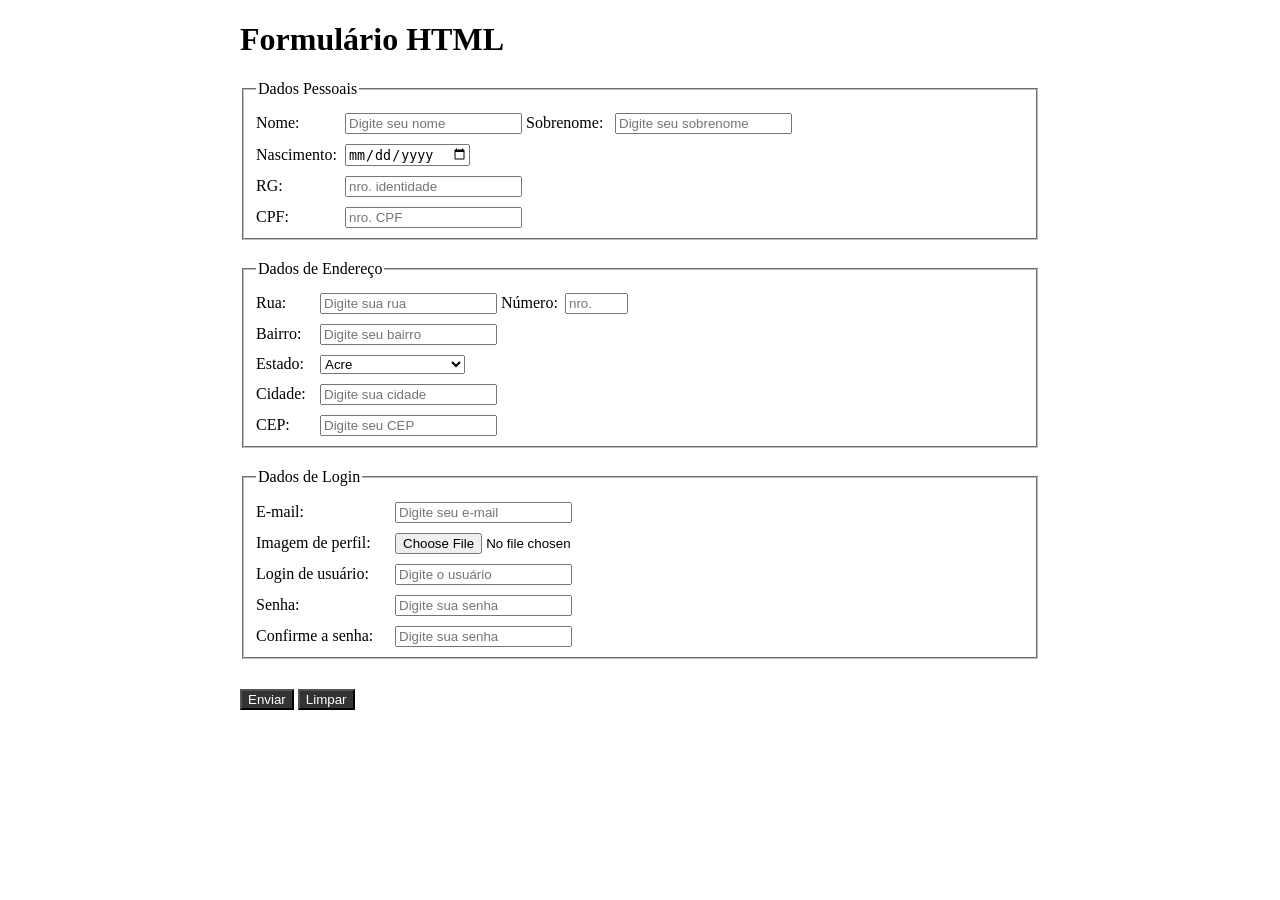
<file: Desenvolvimento_web/Formulario/form.html>
<!DOCTYPE html>
<html lang="ept-br">
<head>
    <meta charset="utf-8" />
    <title>Documento de formulário</title>
    <link rel="stylesheet" type="text/css" href="estilos.css" />
    <script src="js/jquery-3.5.0.min.js" type="text/javascript"></script>
    <script src="js/jquery.mask.min.js" type="text/javascript"></script>
    <script type="text/javascript">
        $(document).ready(function(){
            $('#cep').mask('00000-000');
            $('#cpf').mask('000.000.000-00', {reverse: true});
        })
    </script>
</head>
<body>
    <div id="folha">
        <h1><strong>Formulário HTML</strong></h1>
        <form action="http://vinicius.pro.br/idw/receiveForm.php" method="post">   
            <fieldset class="dados pessoais">
                <legend>Dados Pessoais</legend>
                <label for="nome">Nome:</label>
                <input type="text" id="nome" placeholder="Digite seu nome" name="nome" />
                <label for="sobrenome">Sobrenome:</label>
                <input type="text" id="sobrenome" placeholder="Digite seu sobrenome" name="sobrenome" /><br>
                <label for="birthday">Nascimento:</label>
                <input type="date" id="birthday" name="birthday"><br>
                <label for="rg">RG:</label>
                <input type="text" id="rg" placeholder="nro. identidade" name="rg" /><br>
                <label for="cpf">CPF:</label>
                <input type="text" id="cpf" placeholder="nro. CPF" name="cpf" />
            </fieldset>
            <fieldset class="dados endereco">
                <legend>Dados de Endereço</legend>
                <label for="rua">Rua:</label>
                <input type="text" id="rua" placeholder="Digite sua rua" name="rua" />
                <label for="quantity">Número:</label>
                <input type="number" id="quantity" placeholder="nro." name="quantity" min="1" max="10000"><br>
                <label for="bairro">Bairro:</label>
                <input type="text" id="bairro" placeholder="Digite seu bairro" name="bairro" /><br>
                <label for="estados">Estado:</label>
                <select id="estados" name="estados">
                    <option value="acre">Acre</option>
                    <option value="alagoas">Alagoas</option>
                    <option value="amapa">Amapá</option>
                    <option value="amazonas">Amazonas</option>
                    <option value="bahia">Bahia</option>
                    <option value="ceara">Ceará</option>
                    <option value="distrito_federal">Distrito Federal</option>
                    <option value="espirito_santo">Espírito Santo</option>
                    <option value="goias">Goiás</option>
                    <option value="matanhao">Maranhão</option>
                    <option value="mato_grosso">Mato Grosso</option>
                    <option value="mato_grosso_do_sul">Mato Grosso do Sul</option>
                    <option value="minas_gerais">Minas Gerais</option>
                    <option value="para">Pará</option>
                    <option value="paraiba">Paraíba</option>
                    <option value="parana">Paraná</option>
                    <option value="pernambuco">Pernambuco</option>
                    <option value="piaui">Piauí</option>
                    <option value="rio_de_janeiro">Rio de Janeiro</option>
                    <option value="rio_grande_do_norte">Rio Grande do Norte</option>
                    <option value="rio_grande_do_sul">Rio Grande do Sul</option>
                    <option value="rondonia">Rondônia</option>
                    <option value="roraima">Roraima</option>
                    <option value="santa_catarina">Santa Catarina</option>
                    <option value="sao_paulo">São Paulo</option>
                    <option value="sergipe">Sergipe</option>
                    <option value="tocantins">Tocantins</option>
                </select><br>
                <label for="cidade">Cidade:</label>
                <input type="text" id="cidade" placeholder="Digite sua cidade" name="cidade" /><br>
                <label for="cep">CEP:</label>
                <input type="text" id="cep" placeholder="Digite seu CEP" name="cep" />
            </fieldset>
            <fieldset class="dados login">
                <legend>Dados de Login</legend>
                <label for="email">E-mail:</label>
                <input type="email" id="email" placeholder="Digite seu e-mail" name="email" /><br>
                <label for="myfile">Imagem de perfil:</label>
                <input type="file" id="myfile" name="myfile" /><br>
                <label for="username">Login de usuário:</label>
                <input type="text" id="username" placeholder="Digite o usuário" name="username" /><br>
                <label for="pwd">Senha:</label>
                <input type="password" id="pwd" placeholder="Digite sua senha" name="pwd" /><br>
                <label for="pwd">Confirme a senha:</label>
                <input type="password" id="pwd" placeholder="Digite sua senha" name="pwd" />
            </fieldset>
            <div class="botoes">
                <input type="submit" value="Enviar" />
                <input type="reset" value="Limpar" />
            </div>
        </form>
    </div>
</body>
</html>
</file>
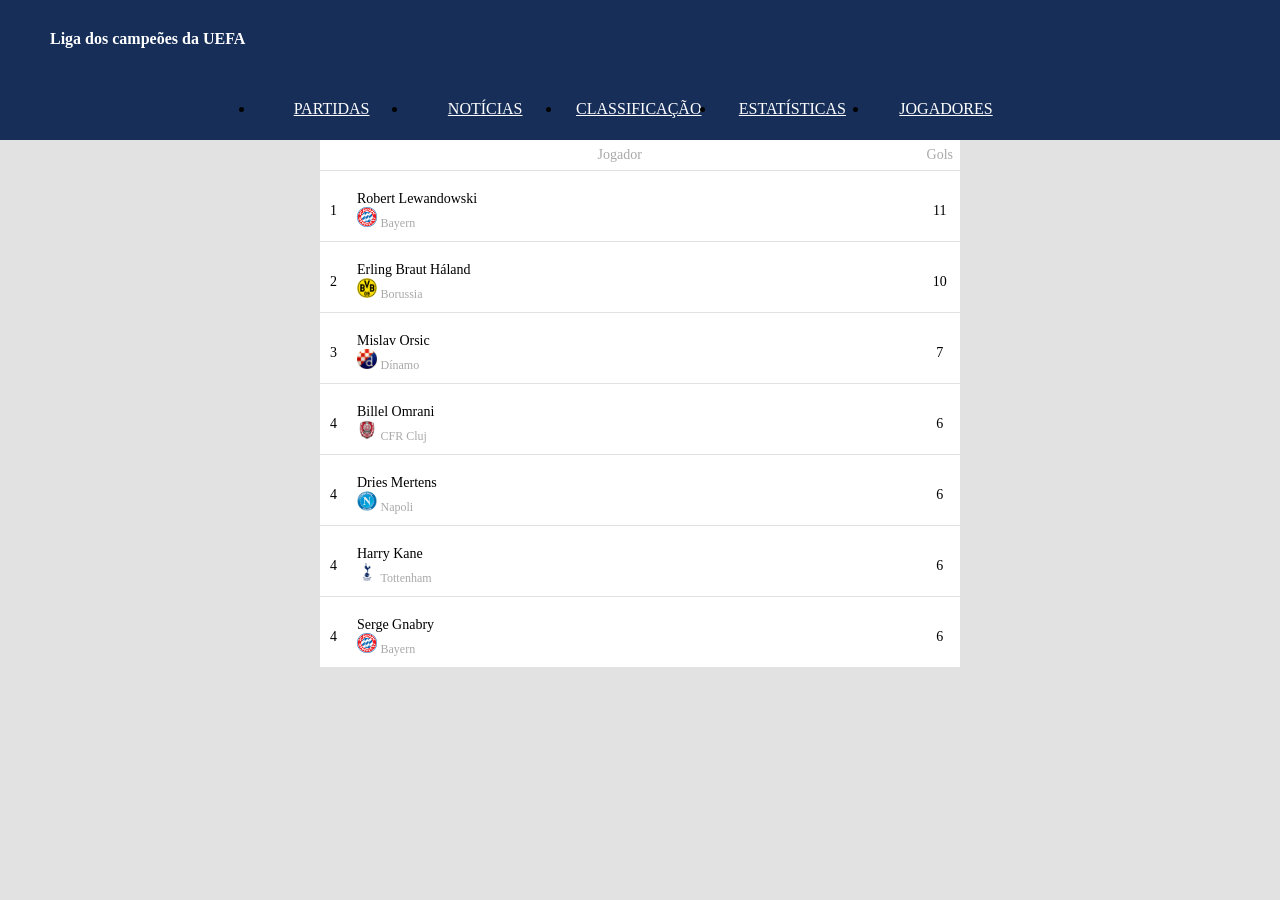
<file: Desenvolvimento_web/ProjetoTabela/jogadores.html>
<!DOCTYPE html>
<html>
    <head>
        <title>Tabela Champions League</title>
        <meta charset="utf-8" />
        <link rel="stylesheet" type="text/css" href="estilo.css" />
    </head>
    <body>
    
    <div class="divtudo">
        <div class="divLinha">
            <header class="divCabecalho">
                <h1 id="h1TituloCabecalho">Liga dos campeões da UEFA</h1>
                <nav>
                    <ul class="menu inline">
                        <li class="itemMenu"><a href="jogos.html" target="">PARTIDAS</a></li>
                        <li class="itemMenu"><a href="" target="_blank">NOTÍCIAS</a></li>
                        <li class="itemMenu"><a href="tabelaCopa.html" target="">CLASSIFICAÇÃO</a></li>
                        <li class="itemMenu"><a href="jogadores.html" target="">ESTATÍSTICAS</a></li>
                        <li class="itemMenu"><a href="" target="">JOGADORES</a></li>
                    </ul>
                </nav>
            </header>
        </div>
        
        <div class="divLinha">
            <div id="divGoleadores">
                
                <table id="tableGoleadores">
                    <tr>
                        <th colspan="2">Jogador</th>
                        <th>Gols</th>
                    </tr>
                    <tr>
                        <td>1</td>
                        <td class="tdJogador">
                            <div>Robert Lewandowski</div>
                            <img class="imgClube" src="arquivo/bayern-munchen.png" alt="imagem html">
                            <span class="spanNomeClube">
                                Bayern
                            </span>
                        </td>
                        <td>11</td>
                    </tr>
                    <tr>
                        <td>2</td>
                        <td class="tdJogador">
                            <div>Erling Braut Háland</div>
                            <img class="imgClube" src="arquivo/Borussia_Dortmund_logo.png" alt="imagem html">
                            <span class="spanNomeClube">
                                Borussia
                        </span>
                        </td>
                        <td>10</td>
                    </tr>
                    <tr>
                        <td>3</td>
                        <td class="tdJogador">
                            <div>Mislav Orsic</div>
                            <img class="imgClube" src="arquivo/dinamo_zagreb.png" alt="imagem html">
                            <span class="spanNomeClube">
                                Dínamo
                        </span>
                        </td>
                        <td>7</td>
                    </tr>
                    <tr>
                        <td>4</td>
                        <td class="tdJogador">
                            <div>Billel Omrani</div>
                            <img class="imgClube" src="arquivo/cfr_cluj.png" alt="imagem html">
                            <span class="spanNomeClube">
                                CFR Cluj
                            </span>
                        </td>
                        <td>6</td>
                    </tr>
                    <tr>
                        <td>4</td>
                        <td class="tdJogador">
                            <div>Dries Mertens</div>
                            <img class="imgClube" src="arquivo/napoli.jpg" alt="imagem html">
                            <span class="spanNomeClube">
                                Napoli
                            </span>
                        </td>
                        <td>6</td>
                    </tr>
                    <tr>
                        <td>4</td>
                        <td class="tdJogador">
                            <div>Harry Kane</div>
                            <img class="imgClube" src="arquivo/logo-tottenham-1536.png" alt="imagem html">
                            <span class="spanNomeClube">
                                Tottenham
                            </span>
                        </td>
                        <td>6</td>
                    </tr>
                    <tr>
                        <td>4</td>
                        <td class="tdJogador">
                            <div>Serge Gnabry</div>
                            <img class="imgClube" src="arquivo/bayern-munchen.png" alt="imagem html">
                            <span class="spanNomeClube">
                                Bayern
                            </span>
                        </td>
                        <td>6</td>
                    </tr>
                </table>
            </div>
        </div>       
    </div>
    </body>
</html>
</file>
<file: Desenvolvimento_web/AP1/Estilo.css>
body{
    font-family: Arial, Helvetica, sans-serif;
}

#folha{
    width: 960px;
    margin: auto;
    border: 2px solid black;
}

/* estilo cabeçalho */
.cabecalho{
    height: 120px;
}

.cabecalho h1{
    text-align: center;
    color: orangered;
    font-size: 70px;
}

/* estilo sessão */
.sessao{
   
}
/* estilo sessão article */
#article{
    float: left;
    width: 610px;
    border: 1px solid black;
    padding: 5px 5px; 
}

.noticia{
    height: 200px;
    border-bottom: 1px solid gainsboro;
}

.noticia .paragrafoNoticia{
    width: 65%;
   
}

.noticia .linkImgNoticia{
    width: 35%;
    
}

.paragrafoNoticia{
    float: left;
    margin-top: 10px;
}

.paragrafoNoticia a{
    font-size: 20px;
    text-decoration: none;
    color: black;
}

.paragrafoNoticia h5{
    color: chocolate;
}

.linkImgNoticia{
    float: right;
    margin-top: 20px;
}

.imgNoticia{
    width: 190px;
    height: 160px;
}

/* estilo sessão aside */
#sidebar{
    float: right;
    width: 326px;
    border: 1px solid black;
    padding: 5px 5px; 
     
}

.artigo{
    height: 200px;
    border-bottom: 1px solid gainsboro;
}

.artigo .paragrafoTituloArtigo{
    width: 50%;
}

.artigo .linkImgArtigo{
    width: 50%;
}

.imgArtigo{
    width: 150px;
    height: 120px;
    border-radius: 60%;
}

.imgArtigoLacasa{
    width: 110px;
    height: auto;
}

.imgArtigoChoc{
    width: 110px;
    height: auto;
}

.paragrafoTituloArtigo{
    float: left;
    margin-top: 22px;
}

.linkImgArtigo{
    float: right;
    margin-top: 27px;
}

.linkImgArtigo2{
    float: right;
    margin: 55px 15px 0px 0px;
}

.paragrafoTituloArtigo h5{
    color: orange;
}

.paragrafoTituloArtigo a{
    text-decoration: none;
    color: black;
}

.divColor{
    background-color: lavenderblush;
}

.title{
    color: red;
}

.link{
    color: slategray;
}


/* estilo footer */
.rodape{
    clear: both;
    background-color: orangered;
    height: 150px;
    display: flex;
    justify-content: space-around;
    align-items: center;
    color: white;
}

.rodape p, a{
    font-size: 14px;
    color: white;
}

.rodape a{
    text-decoration: none;
}

.rodape .assine{
    padding: 8px;
    background: black;
    text-decoration: none;
}

.rodape i{
    color: white;
}
</file>
<file: Desenvolvimento_web/AP1_Bootstrap/Estilo.css>
body{
    font-family: Arial, Helvetica, sans-serif;
}


/* estilo cabeçalho */
.jumbotron{
    background-color: orangered;
    margin-bottom: 0;
}

/* estilo sessão article */
#article{
    float: left;
    width: 610px;
    border: 1px solid black;
    padding: 5px 5px; 
}

.noticia{
    height: 200px;
    border-bottom: 1px solid gainsboro;
}

.noticia .paragrafoNoticia{
    width: 65%;
   
}

.noticia .linkImgNoticia{
    width: 35%;
    
}

.paragrafoNoticia{
    float: left;
    margin-top: 10px;
}

.paragrafoNoticia a{
    font-size: 20px;
    text-decoration: none;
    color: black;
}

.paragrafoNoticia h5{
    color: chocolate;
}

.linkImgNoticia{
    float: right;
    margin-top: 20px;
}

.imgNoticia{
    width: 190px;
    height: 160px;
}

/* estilo sessão aside */
#sidebar{
    float: right;
    width: 326px;
    border: 1px solid black;
    padding: 5px 5px; 
     
}

.artigo{
    height: 200px;
    border-bottom: 1px solid gainsboro;
}

.artigo .paragrafoTituloArtigo{
    width: 50%;
}

.artigo .linkImgArtigo{
    width: 50%;
}

.imgArtigo{
    width: 150px;
    height: 120px;
    border-radius: 60%;
}

.imgArtigoLacasa{
    width: 110px;
    height: auto;
}

.imgArtigoChoc{
    width: 110px;
    height: auto;
}

.paragrafoTituloArtigo{
    float: left;
    margin-top: 22px;
}

.linkImgArtigo{
    float: right;
    margin-top: 27px;
}

.linkImgArtigo2{
    float: right;
    margin: 55px 15px 0px 0px;
}

.paragrafoTituloArtigo h5{
    color: orange;
}

.paragrafoTituloArtigo a{
    text-decoration: none;
    color: black;
}

.divColor{
    background-color: lavenderblush;
}

.title{
    color: red;
}

.link{
    color: slategray;
}


/* estilo footer */
.rodape{
    clear: both;
    background-color: orangered;
    height: 150px;
    display: flex;
    justify-content: space-around;
    align-items: center;
    color: white;
}

.rodape p, a{
    font-size: 14px;
    color: white;
}

.rodape a{
    text-decoration: none;
}

.rodape .assine{
    padding: 8px;
    background: black;
    text-decoration: none;
}

.rodape i{
    color: white;
}
</file>
<file: Desenvolvimento_web/AP1_flexbox&bootstrap/styles.css>
/* estilo cabeçalho */
header{
    margin-bottom: 0 !important;
    background-color: darkorange !important;
}

header h1{
    margin: 0px;
}

/* estilo sessão article */
.grid{
    display: grid;
    grid-template-columns: 2fr 1fr;
    margin: 10px 0px 5px 0px;
}

.paragrafoNoticia a{
    font-size: 20px;
    text-decoration: none;
    color: black !important;
}

.paragrafoNoticia h5{
    color: chocolate;
}

/* estilo sessão aside */
.imgArtigo{
    width: 150px;
    height: 120px;
    border-radius: 60%;
}

.paragrafoTituloArtigo{
    margin-top: 22px;
}

.linkImgArtigo{
    margin-top: 27px;
}

.linkImgArtigo2{
    margin: 55px 15px 0px 0px;
}

.paragrafoTituloArtigo h5{
    color: orange;
}

.paragrafoTituloArtigo a{
    text-decoration: none;
    color: black !important;
}

.divColor{
    background-color: lavenderblush;
    margin-top: 50px;
}

.title{
    color: red;
}

.link{
    color: slategray;
}

/* estilo footer*/
.flex{
    height: auto;
    background-color: darkorange;
    display: flex;
    justify-content: space-around;
    align-items: center;
    flex-wrap: wrap;
}

.itemTexto p{
    margin: 0;
    color: white;
    
}

footer a{
    text-decoration: none !important;
    color: white !important;
}

.assine{
    padding: 5px;
    background: black;
    color: white;
}

.linkIcone{
    margin: 10px;
}





/*footer{
    display: grid !important;
    grid-template-columns: 1fr 1fr 1fr 1fr !important;
    margin-bottom: 0 !important;
   
}
footer a{
    color: white !important;
    text-decoration: none !important;
    padding-right: 8px !important;
}

footer .assine{
    padding: 8px !important;
    background: black !important;
}*/
</file>
<file: Desenvolvimento_web/AP2_web/style.css>
body {
    line-height: 1.58;
    letter-spacing: -.003em;
    font-family: 'Roboto', sans-serif;
}

a:link, a:visited{
	color: #ff6600;
	text-decoration: none !important;
}

header {
    background-color: cadetblue !important;
    margin-bottom: 0 !important;
    color: white;
    padding: 1.5rem;
  }

img {
    max-width: 100%;
    margin: 0px 0px 30px 0px;
    border-radius: 5px;
}

.grid1 {
    margin-top: 30px;
    text-align: center;
}

.grid1 h1 {
    line-height: 1.04;
    letter-spacing: -.015em;
}


.grid1 h2 {
    color: rgba(0, 0, 0, 0.541176);
    letter-spacing: -.012em;
    margin-bottom: 30px;
}

p {
    font-size: 1.1em;
    letter-spacing: -0.005em;
    color: 0,0,0,.7;
    text-align: justify;
}

a {
  color: brown;
  text-decoration: none;
}



/* 
header h1 {
    margin: 0;
  }
  
main {
    margin: 5rem 0;
}
  
  main>*:not(.banner){
    width: 700px;
    margin-left: auto;
    margin-right: auto;
}
*/

/*
main .banner {
    background-image: url(../images/banner.jpg);
    background-size: cover;
    height: 20rem;
    width: 100vw;
  }
  
main h1 {
    line-height: 1.04;
    letter-spacing: -.015em;
    margin: 0;
  }
  
main h2 {
    color: rgba(0, 0, 0, 0.541176);
    font-size: 28px;
    line-height: 1.22;
    letter-spacing: -.012em;
    margin-top: 5px;
    margin-bottom: 22px;
  }
  
main p {
    margin-top: 29px;
  }
  
a {
    color: tomato;
    text-decoration: none;
  }
  
a:hover {
    text-decoration: underline;
  }
*/

/*
#conteudo-left{
      padding: 100px;
      width: 500px;
      height: 300px;
      float: left;
  }
#conteudo-right{
    width: 500px;
    height: 400px;
    float: left;
}

*/
</file>
<file: Desenvolvimento_web/TrabalhoJS/estilo.css>
body, p, h1, h2, ul, li{
    padding: 0px;
    margin: 0px;
}

body{
    font-family: "Vollkorn", Georgia, serif;
}

/* header */
header{
    background: linear-gradient(135deg, #A23030, #C01515) !important;
    margin-bottom: 0 !important;
    color: white;
    margin-top: 55px !important;
   
}

/* Container */
.container{
    text-align: center;
    margin-top: 90px;
    margin-bottom: 40px;
}

/* Content Calculadora */

.valores {
    display: flex;
    justify-content: center;
    align-items: center;
}

.flex {
    display: flex;
    justify-content: center;
    align-items: center;
    flex-direction: column;
}

select {
    width: 15%;
    border: none;
    background-color: white;
    font-size: 20px;
}

select:focus {
    outline: none;
}

input[type=submit]:hover {
    cursor: pointer;
    background-color: #cecece;
}

input[type=submit]:focus {
    outline: none;
}

.formCalc input[type=submit] {
    width: 30%;
    
    border: 1px solid black;
    border-bottom-left-radius: 5px;
    border-bottom-right-radius: 5px;
    margin-top: 10px;
    margin-bottom: 10px;
    padding: 5px;

    font-size: 20px;

    transition: 500ms;
}

.formCalc p{
    
    font-size: 25px;
    
    /*border: 1px solid black;
    border-radius: 8px;
        
    width: 40%;
    min-height: 30px;
    
    justify-content: center;
    text-align: center;
    font-size: 30px;*/
}

/* Content Consumo de Energia */

#valorKwh{
    margin-top: 20px;
}

#resultado2{
    margin-top: 10px;
    font-size: 25px;
}

input[type=submit] {
    max-width: 50%;
    
    border: 1px solid black;
    border-bottom-left-radius: 5px;
    border-bottom-right-radius: 5px;
    margin-top: 10px;
    margin-bottom: 10px;
    padding: 5px;

    font-size: 20px;

    transition: 500ms;
}

/* Content Maior Número */

#resultado3{
    margin-top: 10px;
    font-size: 25px;
}

/* Content Maior e Menor Idade */

#resultado4{
    margin-top: 10px;
    font-size: 25px;
}

/* Content Calculo IMC */

#resultado5{
    margin-top: 10px;
    font-size: 25px;
}

/* Content Portas Lógicas */

#variavel_b{
    margin-top: 20px;
}

#result{
    margin-top: 10px;
    font-size: 25px;
}

/* FOOTER */
footer {
    background: linear-gradient(135deg, #A23030, #C01515) !important;
    margin-bottom: 0 !important;
    color: white;
}
</file>
<file: Desenvolvimento web/projeto/style.css>
body{
	font-family: helvetica, sans-serif;
}
a:link, a:visited{
	color: #ff6600;
	text-decoration: none;
}
a:hover{
	text-decoration: underline;
}
#wrap{
	width: 920px;
	margin: auto;
	background: #c0c0c0;
	padding: 10px 20px;
	border: 2px solid black;
	border-radius: 10px;
}


header img{
	width: 100px;
	float: right;
}
header nav ul{
	list-style: none;
	padding-left: 0;
}
header nav ul li{
	display: inline-block;
	margin-right: 10px;
}
header nav ul li a{
	font-size: 18px;
}
#content{
	float: left;
	width: 640px;
}
#sidebar{
	float: right;
	width: 280px;
}
#sidebar ul{
	list-style: none;
}
footer{
	clear: both;
}


section a img{
	width: 430px;
	height: 200px;
	border: solid 2px;
	color: #333333;
}
aside label{
	display: block;
}
aside textarea{
	width: 270px;
	height: 90px;
}
aside input[type=submit]{
	background: #333333;
	color: #ffffff;
	cursor: pointer;
}
article {
	display: block;
  }
article iframe{
	width: 300px;
	height: 200px;
}
article video{
	width: 300px;
	height: 200px;
}
footer img{
	width: 300px;
}



body{
	background: #f1f1f1;
	color: #555;
}

.corpo {
	width: 960px;
	margin: auto;
}

.conteudo {
	display: table;
}

.imagem {
	display: table-cell;
	float: left;
}

.texto {
	display: table-cell;
	float: left;
	width: 300px;
	margin-top: 20px;
	margin-left: 20px;
}

section img{
	width: 350px;
	border: solid 2px;
	color: #333333;
}

.tabela {

}

table, th, td {
	border: 1px solid black;
	background-color: white;
	padding: 3px;

}

table {
	border-spacing: 4px;
	width: 65%;
}



h1{
	color: #ff6600;
	letter-spacing: -1px;
	text-transform: capitalize;
	width: 650px;
	text-shadow: 1px 1px 1px black;
	font-family: sans-serif;
}

.texto1{
	width: 650px;
	font-size: 18px;
	font font-family: arial, sans-serif;
}




.folha {
	width: 780px;
	margin: auto;
	font-family: 'Source sans Pro', Calibri, Tahoma; sans-serif;
	font-size: 16px;
	border: 5px solid #3388cc;
	border-radius: 10px;
	box-shadow: 2px 4px 3px black;
	padding: 20px;
	background-color: white;

}

.infophoto {
	height: 250px;
}

.info {
	float: left;
}

.photo {
	float: right;
}

.section1 {
	margin-bottom: 70px;
} 

.sec-esquerda {
	float: left;
	font-weight: bold;
	font-size: 20px;
}

.sec-reta {
	margin-left: 150px;
	margin-top: 37px;
}

.section1 h2{
	font-size: 28px;
	color: #3388bb;
	border-bottom: 3px solid #3388dd;
}

img{
	width: 170px;
	border-radius: 50px;
	border: solid 1px;

}

.duration {
	font-weight: normal;
	font-style: italic;
	font-size: 16px;
}

.title {
	font-weight: bold;
	font-size: 20px;
}

#forma-esquerda p {
	margin-bottom: 37px;
}

#outras-esquerda p {
	margin-bottom: 37;
}

#exper-esquerda p {
	margin-bottom: 37px;
}
</file>
<file: Desenvolvimento_web/Formulario/estilos.css>
body{
    font-family: Cambria, Cochin, Georgia, Times, 'Times New Roman', serif;
}

#folha{
    width: 95%;
    max-width: 800px;
    margin: auto;
}

.dados{
    margin-top: 20px;
}

.botoes{
    margin-top: 20px;
}

.pessoais label{
    padding-right: 10px;
    margin-top: 10px;
    width: 75px;
    display: inline-block;
}

.endereco label{
    padding-right: 10px;
    margin-top: 10px;
    width: 50px;
    display: inline-block;
}

.login label{
    padding-right: 10px;
    margin-top: 10px;
    width: 125px;
    display: inline-block;
}

input, select{
    margin-top: 10px;
}

.botoes input[type=submit]{
	background: #333333;
	color: #ffffff;
	cursor: pointer;
}

.botoes input[type=reset]{
	background: #333333;
	color: #ffffff;
	cursor: pointer;
}

.dados input[type=number]{
    width: 55px;
}
</file>
<file: Desenvolvimento_web/ProjetoTabela/estilo.css>
/*a:link, a:visited{
	color: #fff;
	text-decoration: none;
}
a:hover{
	text-decoration: underline;
}

.topo {
	background-color: blue;
	height: 85px;
}

header h2 {
	padding: 10px 0px 0px 30px;
	color: white;
}
header nav ul{
	list-style: none;
	padding-left: 
}
header nav ul li{
	display: inline-block;
	margin-left: 140px;

}
header nav ul li a {
	font-size: 13px;
}
.folha1 {
	width: 880px;
	margin: auto;
	background: #fff;
	padding: 0px 15px 0px 15px;
	border: 1px solid black
}

table tr td img{
	width: 25px;
}

table th td {
	border-bottom: blueviolet;
	border-collapse: collapse;

}
table {

	width: 100%;
  }
td {
	border: 1px solid #dddddd;
	text-align: center;
	padding: 8px;
  }
tr:hover td{
	background-color: Gainsboro;
	color: black
}

  
.circle {
	height: 15px;
	width: 15px;
	background-color: forestgreen;
	border-radius: 50%;
	float: right;
	
}
.circle1 {
	height: 15px;
	width: 15px;
	background-color: gray;
	border-radius: 50%;
	float: right;
	
}

.circle2 {
	height: 15px;
	width: 15px;
	background-color: red;
	border-radius: 50%;
	float: right; */

/* Tabela Copa */
*{
	margin: 0 auto;
}

body{
	background-color: #e2e2e2;
}

.divTudo{
	font-family: Arial, Helvetica, sans-serif;
}

.divLinha{
	clear: both;
}

/* estilos de cabeçalho geral */
.divCabecalho{
	background-color: #162E58;
	min-height: 100px;
	padding: 30px 50px 10px 50px;
	position: relative;
}

#h1TituloCabecalho{
	color: #ffffff;
	float: left;
	min-width: 50%;
	font-size: 16px;
	text-align: left;
}

.menu{
	text-align: center;
	clear: both;
	position: absolute;
	bottom: 0;
	width: 100%;
	padding-left: 16%;
	
}

.itemMenu{
	float: left;
	text-align: center;
	width: 12%;
	height: 40px;
}

/*
ul.inline li{
	display: inline;
	margin-right: 15px;
	color: #e2e2e2;
	cursor: pointer;
	
}

.menu li a{
	border-radius: 3px;
	padding: 5px 10px;
}
*/
.itemMenu a:hover{
	
	background: #483D8B;
}

li a{
	color: #ffffff;
}

/* estilos classificação */
#divClassificacao{
	width: 50%;
}

.tableClassificacao{
	width: 100%;
	background-color: #ffffff;
}

#h3TituloGrupo{
	font-size: 14px;
	padding: 5px 5px;
}

table tr td img{
	width: 20px;
	height: 20px;
}

th{
	text-align: center;
	font-size: 14px;
	color: darkgray;
	font-weight: normal;
}

td{
	text-align: center;
	font-size: 14px;
}

table, td, th{
	padding: 7px 7px;
	border-bottom: solid 1px #e2e2e2;
	border-collapse: collapse;
}

.thNomeClube{
	width: 50%;
}

.tdPosicao{
	width: 3%;
	font-size: 14px;
}

.tdNomeClube{
	text-align: left;
}

.tdImgClube{
	width: 5%;
}

.thUltimas{
	width: 20%;
}

.circle {
	height: 15px;
	width: 15px;
	background-color: forestgreen;
	border-radius: 50%;
	float: right;
	margin-right: 5px;	
}
.circle1 {
	height: 15px;
	width: 15px;
	background-color: gray;
	border-radius: 50%;
	float: right;
	margin-right: 5px;		
}

.circle2 {
	height: 15px;
	width: 15px;
	background-color: red;
	border-radius: 50%;
	float: right;
	margin-right: 5px;	
}

tr:hover td{
	background-color: Gainsboro;
	color: black
}

/* estilo goleadores */
#divGoleadores{
	width: 50%;
}

#tableGoleadores{
	width: 100%;
	background-color: #ffffff;
}

#tableGoleadores td{
	padding: 20px 10px 10px 10px;
}

.tdJogador{
	text-align: left;
	width: 90%;
}

.spanNomeClube{
	color: darkgray;
	font-size: 12px;
}

/* estilos partidas */
#divJogos{
	width: 50%;
}

#tableJogos{
	width: 100%;
	background-color: #ffffff;
}

#tableJogos .tdTableJogos{
	padding: 20px 50px 0px;
}

#tableJogos .tdTableJogo{
	width: 100%;
}

/* estilo da tabela de cada jogo */
.tableJogo .thTableJogo{
	text-align: center;
}

.tableJogo .tdClube{
	width: 60px;
	text-align: center;
}

.tableJogo .tdHorario{
	text-align: center;
}

#tableJogos th, #tableJogos td{
	border-bottom: 0px;
}
</file>
